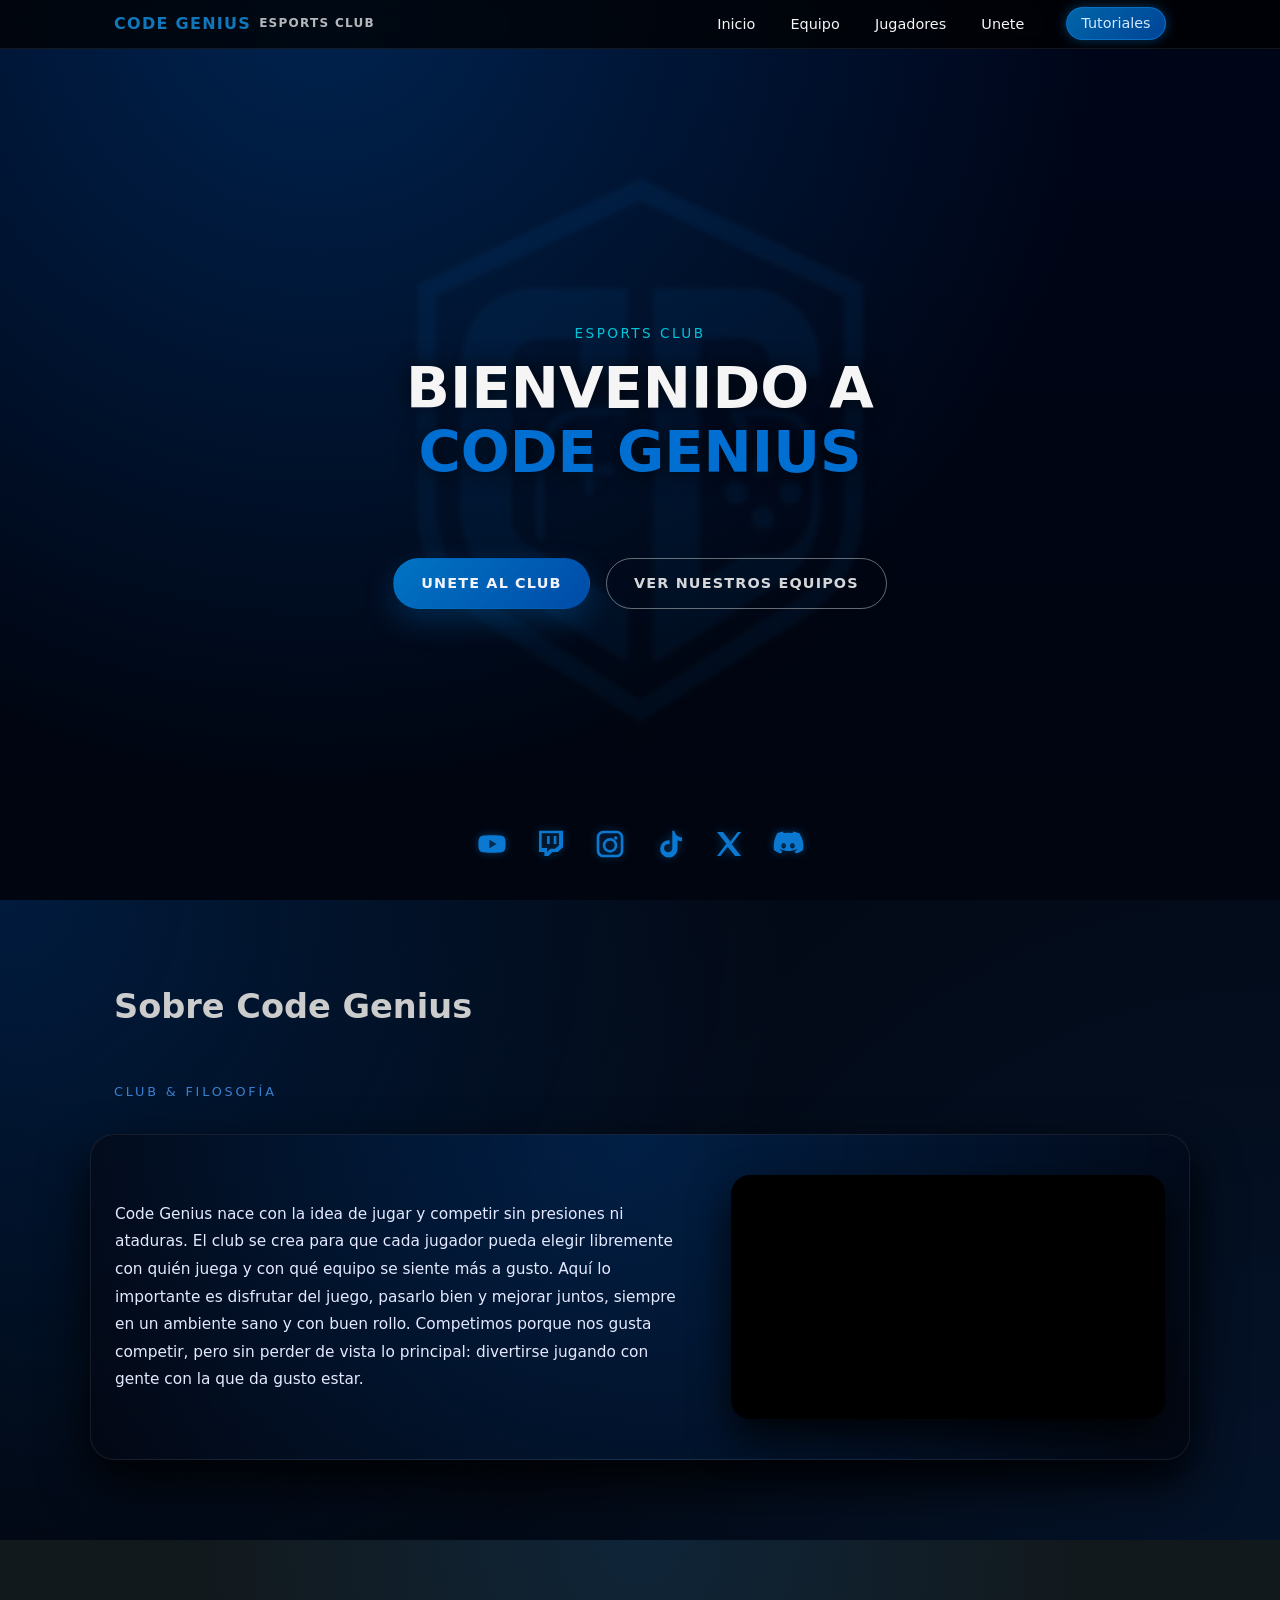
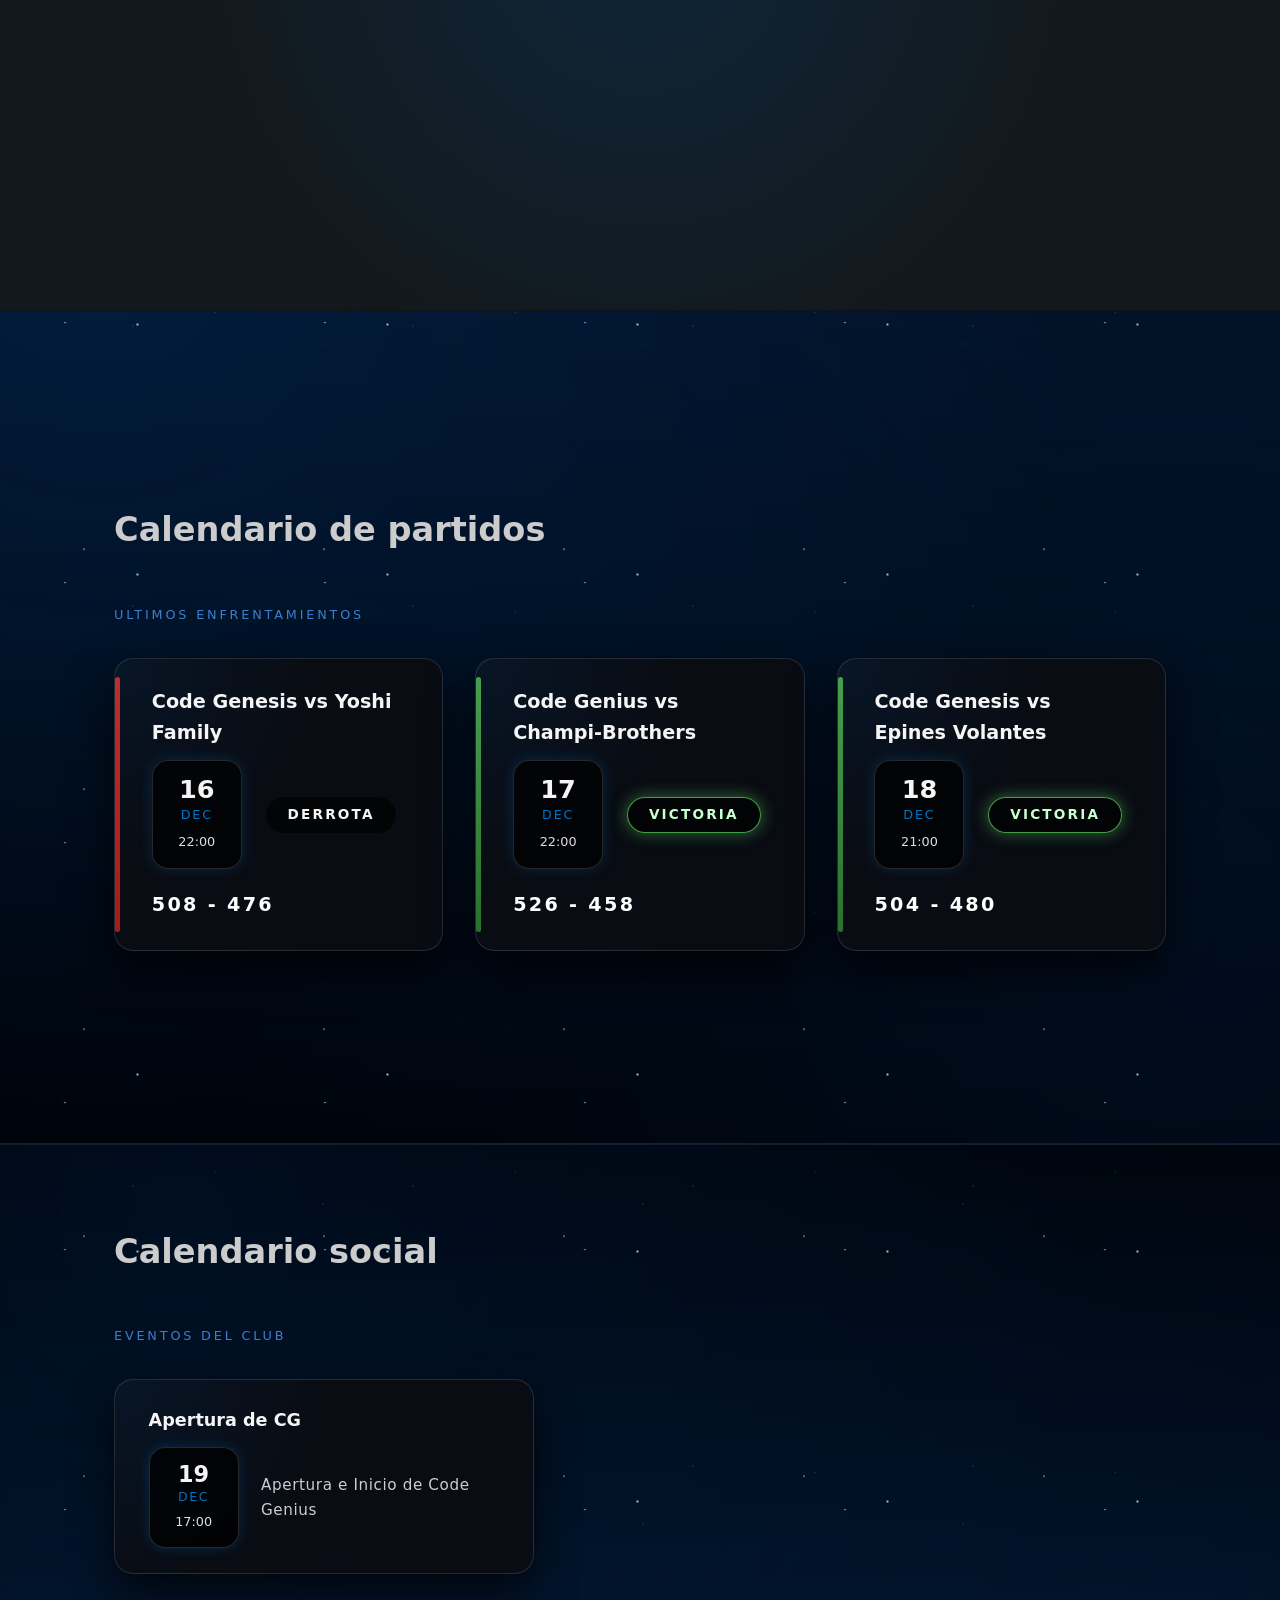
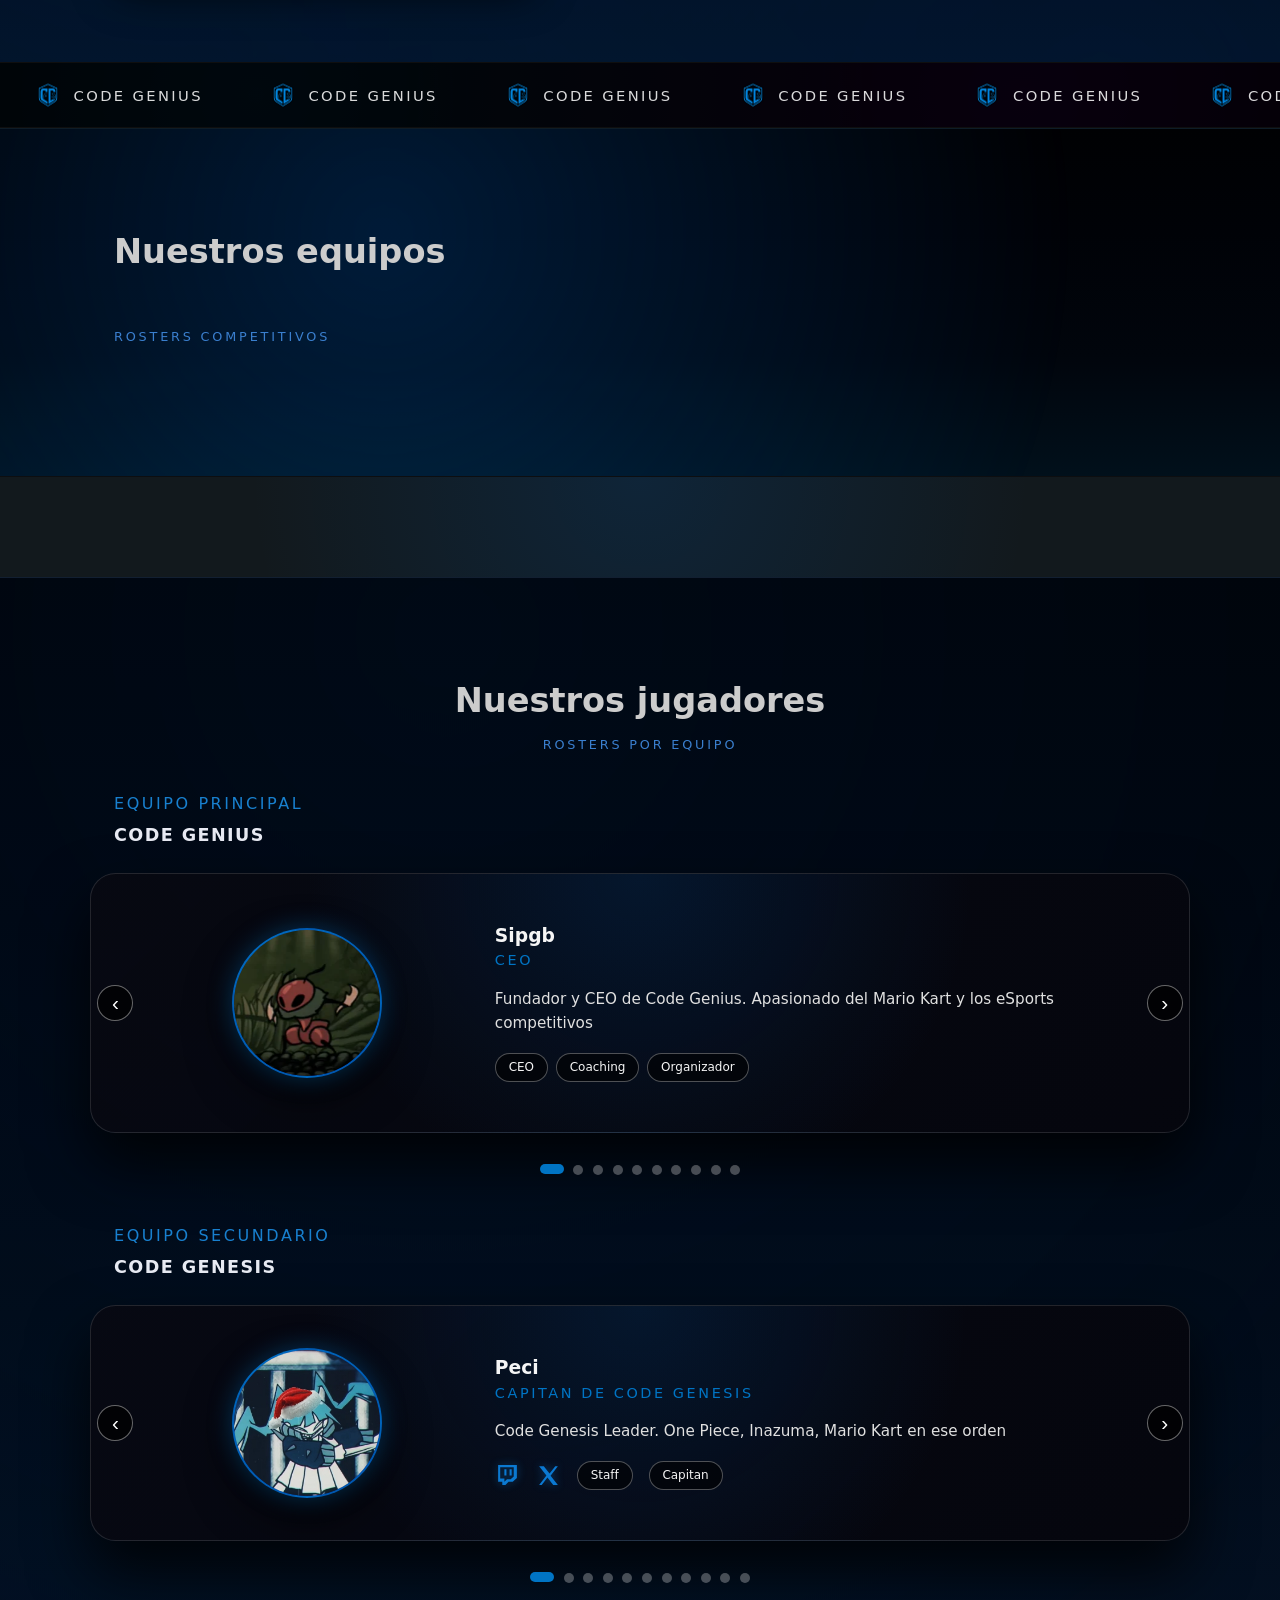
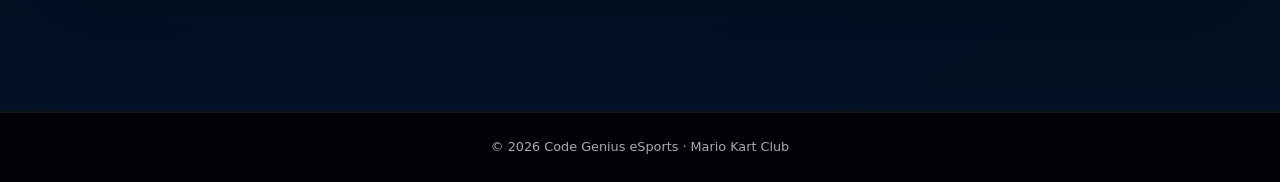
<file: webpagecg.html>
<!DOCTYPE html>
<html lang="es">

<head>
    <meta charset="UTF-8">
    <title>Code Genius eSports</title>
    <meta name="viewport" content="width=device-width, initial-scale=1.0">

    <link rel="stylesheet" href="styles.css">
    <link rel="stylesheet" href="parallax.css">
</head>

<body>

    <!-- NAVBAR -->
    <header>
        <div class="nav-inner">
            <div class="logo">
                CODE GENIUS
                <span>eSports Club</span>
            </div>
            <nav>
                <ul>
                    <li><a href="#inicio">Inicio</a></li>
                    <li><a href="#equipos">Equipo</a></li>
                    <li><a href="#jugadores">Jugadores</a></li>
                    <li><a href="https://discord.gg/f2f94avR9p">Unete</a></li>
                    <li><a href="#tutoriales" class="nav-tutoriales">Tutoriales</a></li>

                </ul>
            </nav>
        </div>
    </header>

    <!-- SVGS -->
    <svg xmlns="http://www.w3.org/2000/svg" style="display:none">

        <symbol id="icon-twitch" viewBox="0 0 24 24">
            <path
                d="M3 2h18v12.5l-4 3.5h-4l-3 3H7v-3H3V2zm2 2v11h4v3l2.5-2.5H15l3-2.5V4H5zm9 2h2v6h-2V6zm-5 0h2v6H9V6z" />
        </symbol>

        <symbol id="icon-x" viewBox="0 0 24 24">
            <path d="M3 3h4.5L13 10.1 18.5 3H21l-7 9.2 7 8.8h-4.5L11 14l-5.5 7H3l7-9.1z" />
        </symbol>

        <symbol id="icon-youtube" viewBox="0 0 24 24">
            <path d="M21.8 8.001a2.75 2.75 0 0 0-1.93-1.95C18.1 5.5 12 5.5 12 5.5s-6.1
                         0-7.87.55A2.75 2.75 0 0 0 2.2 8C1.75 9.78 1.75 12 1.75 12s0 2.22.45 
                         4.001a2.75 2.75 0 0 0 1.93 1.95C5.9 18.5 12 18.5 12 18.5s6.1 0 7.87-.55a2.75
                          2.75 0 0 0 1.93-1.95C22.25 14.22 22.25 12 22.25 12s0-2.22-.45-3.999zM10 15.25v-6.5L15.5 12 10 15.25z" />
        </symbol>

    </svg>

    <!-- SECCION INICIAL -->
    <section id="inicio" class="parallax">
        <div class="parallax-content">
            <p class="tagline">eSports Club</p>
            <h1 class="hero-title">
                Bienvenido a <br><span>Code Genius</span>
            </h1>

            <div class="hero-buttons">
                <a href="https://discord.gg/f2f94avR9p" class="btn btn-primary">Unete al club</a>
                <a href="#equipos" class="btn btn-ghost">Ver nuestros equipos</a>
            </div>
        </div>

        <div class="hero-socials">
            <!-- YouTube -->
            <a href="https://www.youtube.com/channel/UCyoVc5cNsL73hdSU-3ZATWA" target="_blank" class="social-icon"
                aria-label="YouTube">
                <svg viewBox="0 0 24 24" fill="currentColor">
                    <path
                        d="M21.8 8.001a2.75 2.75 0 0 0-1.93-1.95C18.1 5.5 12 5.5 12 5.5s-6.1
                         0-7.87.55A2.75 2.75 0 0 0 2.2 8C1.75 9.78 1.75 12 1.75 12s0 2.22.45 
                         4.001a2.75 2.75 0 0 0 1.93 1.95C5.9 18.5 12 18.5 12 18.5s6.1 0 7.87-.55a2.75
                          2.75 0 0 0 1.93-1.95C22.25 14.22 22.25 12 22.25 12s0-2.22-.45-3.999zM10 15.25v-6.5L15.5 12 10 15.25z" />
                </svg>
            </a>

            <!-- Twitch -->
            <a href="https://www.twitch.tv/codegeniusmkw" target="_blank" class="social-icon" aria-label="Twitch">
                <svg viewBox="0 0 24 24" fill="currentColor">
                    <path
                        d="M3 2h18v12.5l-4 3.5h-4l-3 3H7v-3H3V2zm2 2v11h4v3l2.5-2.5H15l3-2.5V4H5zm9 2h2v6h-2V6zm-5 0h2v6H9V6z" />
                </svg>
            </a>

            <!-- Instagram -->
            <a href="https://www.instagram.com/codegeniusmkw/" target="_blank" class="social-icon"
                aria-label="Instagram">
                <svg viewBox="0 0 24 24" fill="currentColor">
                    <path d="M7 2C4.24 2 2 4.24 2 7v10c0 2.76 2.24 5 5 5h10c2.76 
            0 5-2.24 5-5V7c0-2.76-2.24-5-5-5H7zm10 2c1.65 0 3 1.35 
            3 3v10c0 1.65-1.35 3-3 3H7c-1.65 0-3-1.35-3-3V7c0-1.65 
            1.35-3 3-3h10zm-5 3.5A5.5 5.5 0 1 0 17.5 13 5.51 5.51 
            0 0 0 12 7.5zm0 2A3.5 3.5 0 1 1 8.5 13 3.5 3.5 0 0 
            1 12 9.5zm4.25-.75a1.25 1.25 0 1 0-.0001-2.5 1.25 1.25 
            0 0 0 .0001 2.5z" />
                </svg>
            </a>

            <!-- TikTok -->
            <a href="https://www.tiktok.com/@codegeniusmkw" target="_blank" class="social-icon" aria-label="TikTok">
                <svg viewBox="0 0 24 24" fill="currentColor">
                    <path d="M12.5 2h2.8c.2 1.5.9 2.8 2 3.8a6 6 0 0 0 3.7
                     1.3v2.8a8.7 8.7 0 0 1-3.4-.8v6.5a6.5 6.5 0 1 1-5.9-6.4v3a3.1 3.1 0 1 0 2 2.9V2z" />
                </svg>
            </a>

            <!-- X / Twitter -->
            <a href=" https://x.com/CodegeniusMKW" target="_blank" class="social-icon" aria-label="X Twitter">
                <svg viewBox="0 0 24 24" fill="currentColor">
                    <path d="M3 3h4.5L13 10.1 18.5 3H21l-7 9.2 7 8.8h-4.5L11 14l-5.5 7H3l7-9.1z" />
                </svg>
            </a>

            <!-- Discord -->
            <a href="https://discord.gg/X8et7fHn" target="_blank" class="social-icon" aria-label="Discord">
                <svg viewBox="0 0 24 24" fill="currentColor">
                    <path d="M20.22 4.02a19.6 19.6 0 0 0-4.27-1.35.1.1 0 0 0-.1.05c-.18.33-.38.76-.52 1.1a17.5 
        17.5 0 0 0-6.64 0c-.14-.34-.34-.77-.52-1.1a.1.1 0 0 0-.1-.05c-1.47.27-2.91.73-4.27 
        1.35a.1.1 0 0 0-.05.04C1.55 8.2.97 12.3 1.35 16.36a.1.1 0 0 0 .03.06 19.4 19.4 0 0 0 
        5.2 2.72.1.1 0 0 0 .12-.05c.4-.55.76-1.14 1.08-1.73a.1.1 0 0 0-.06-.15 12.9 12.9 0 
        0 1-1.86-.88.1.1 0 0 1-.01-.17c.12-.09.24-.18.36-.27a.1.1 0 0 1 .1-.01c3.93 1.82 
        8.2 1.82 12.12 0a.1.1 0 0 1 .1.01c.12.09.24.18.36.27a.1.1 0 0 1 0 .17 12.3 12.3 0 0 
        1-1.86.88.1.1 0 0 0-.06.15c.32.59.68 1.18 1.08 1.73a.1.1 0 0 0 .12.05 19.7 19.7 0 
        0 0 5.2-2.72.1.1 0 0 0 .03-.06c.46-4.25-.17-8.33-2.77-12.3a.1.1 0 0 0-.05-.04zM8.7 
        15.5c-1 0-1.8-.94-1.8-2.1 0-1.17.8-2.1 1.8-2.1 1 0 1.82.96 1.8 2.1 0 1.16-.8 2.1-1.8 
        2.1zm6.6 0c-1 0-1.8-.94-1.8-2.1 0-1.17.8-2.1 1.8-2.1 1 0 1.82.96 1.8 2.1 0 1.16-.8 2.1-1.8 
        2.1z" />
                </svg>
            </a>
        </div>
    </section>


    <!---- SECCION SOBRE NOSOTROS ---->
    <section class="section section--about" id="sobrecg">
        <h2 class="section-title">Sobre Code Genius</h2>
        <p class="section-subtitle">Club & Filosofía</p>

        <div class="about-inner">
            <div class="grid-2 about-grid">
                <div class="about-text">
                    <p>
                        Code Genius nace con la idea de jugar y
                        competir sin presiones ni ataduras.
                        El club se crea para que cada jugador pueda elegir libremente con quién juega y con qué equipo
                        se siente más a gusto.

                        Aquí lo importante es disfrutar del juego,
                        pasarlo bien y mejorar juntos, siempre en un ambiente sano y con buen rollo.
                        Competimos porque nos gusta competir, pero sin perder de vista lo principal: divertirse jugando
                        con gente con la que da gusto estar.
                    </p>
                </div>
                <div class="about-media">
                    <div class="about-video-wrapper">
                        <iframe src="https://www.youtube.com/embed/seoguihaegsouh" title="Video promocional Code Genius"
                            frameborder="0" allowfullscreen>
                        </iframe>
                    </div>
                </div>
            </div>
        </div>
    </section>



    <!-- PARALLAX ESPACIO -->
    <section class="space-banner">
        <div class="space-banner-inner">
            <div class="space-logo-big">
                <div class="space-logo-glow"></div>
                <img src="img/cglogo.png" alt="Logo Code Genius">
            </div>
        </div>
    </section>


    <!-- SECCION CALENDARIO -->
    <section id="calendario">
        <div class="section calendario-inner">
            <h2 class="section-title">Calendario de partidos</h2>
            <p class="section-subtitle">Ultimos enfrentamientos</p>

            <div class="calendar-grid">

                 <!-- Victoria -->
                <article class="match-card status-lost">
                    <h3 class="match-title">Code Genesis vs Yoshi Family</h3>

                    <div class="match-date">
                        <span class="day">16</span>
                        <span class="month">DEC</span>
                        <span class="time">22:00</span>
                    </div>

                    <p class="match-outcome match-outcome--lost">
                        Derrota
                    </p>

                    <p class="match-meta">508 - 476</p>
                </article>

                <!-- Victoria -->
                <article class="match-card status-winned">
                    <h3 class="match-title">Code Genius vs Champi-Brothers</h3>

                    <div class="match-date">
                        <span class="day">17</span>
                        <span class="month">DEC</span>
                        <span class="time">22:00</span>
                    </div>

                    <p class="match-outcome match-outcome--win">
                        Victoria
                    </p>

                    <p class="match-meta">526 - 458</p>
                </article>

                  <!-- Victoria -->
                <article class="match-card status-winned">
                    <h3 class="match-title">Code Genesis vs Epines Volantes</h3>

                    <div class="match-date">
                        <span class="day">18</span>
                        <span class="month">DEC</span>
                        <span class="time">21:00</span>
                    </div>

                    <p class="match-outcome match-outcome--win">
                        Victoria
                    </p>

                    <p class="match-meta">504 - 480</p>
                </article>


            </div>
        </div>
    </section>



    <!-- CALENDARIO SOCIAL -->
    <section id="calendario-social">
        <div class="calendario-social-inner">
            <h2 class="section-title">Calendario social</h2>
            <p class="section-subtitle">Eventos del club</p>

            <div class="social-calendar-grid">

                <!-- Evento 1 -->
                <article class="social-card">
                    <h3 class="social-title">Apertura de CG</h3>
                    <div class="social-date">
                        <span class="day">19</span>
                        <span class="month">DEC</span>
                        <span class="time">17:00</span>
                    </div>
                    <p class="social-meta">
                        Apertura e Inicio de Code Genius
                    </p>
                </article>

            </div>
        </div>
    </section>

    <!-- BANNER CODE GENIUS -->
    <section class="cg-strip">
        <div class="cg-strip-inner">
            <div class="cg-pill">
                <img src="img/cglogo.png" alt="Code Genius" class="cg-logo">
                <span class="cg-text">Code Genius</span>
            </div>
            <div class="cg-pill">
                <img src="img/cglogo.png" alt="Code Genius" class="cg-logo">
                <span class="cg-text">Code Genius</span>
            </div>
            <div class="cg-pill">
                <img src="img/cglogo.png" alt="Code Genius" class="cg-logo">
                <span class="cg-text">Code Genius</span>
            </div>
            <div class="cg-pill">
                <img src="img/cglogo.png" alt="Code Genius" class="cg-logo">
                <span class="cg-text">Code Genius</span>
            </div>
            <div class="cg-pill">
                <img src="img/cglogo.png" alt="Code Genius" class="cg-logo">
                <span class="cg-text">Code Genius</span>
            </div>
            <div class="cg-pill">
                <img src="img/cglogo.png" alt="Code Genius" class="cg-logo">
                <span class="cg-text">Code Genius</span>
            </div>
            <div class="cg-pill">
                <img src="img/cglogo.png" alt="Code Genius" class="cg-logo">
                <span class="cg-text">Code Genius</span>
            </div>
            <div class="cg-pill">
                <img src="img/cglogo.png" alt="Code Genius" class="cg-logo">
                <span class="cg-text">Code Genius</span>
            </div>
            <div class="cg-pill">
                <img src="img/cglogo.png" alt="Code Genius" class="cg-logo">
                <span class="cg-text">Code Genius</span>
            </div>
            <div class="cg-pill">
                <img src="img/cglogo.png" alt="Code Genius" class="cg-logo">
                <span class="cg-text">Code Genius</span>
            </div>

            <div class="cg-pill">
                <img src="img/cglogo.png" alt="Code Genius" class="cg-logo">
                <span class="cg-text">Code Genius</span>
            </div>
            <div class="cg-pill">
                <img src="img/cglogo.png" alt="Code Genius" class="cg-logo">
                <span class="cg-text">Code Genius</span>
            </div>
            <div class="cg-pill">
                <img src="img/cglogo.png" alt="Code Genius" class="cg-logo">
                <span class="cg-text">Code Genius</span>
            </div>
            <div class="cg-pill">
                <img src="img/cglogo.png" alt="Code Genius" class="cg-logo">
                <span class="cg-text">Code Genius</span>
            </div>
            <div class="cg-pill">
                <img src="img/cglogo.png" alt="Code Genius" class="cg-logo">
                <span class="cg-text">Code Genius</span>
            </div>
            <div class="cg-pill">
                <img src="img/cglogo.png" alt="Code Genius" class="cg-logo">
                <span class="cg-text">Code Genius</span>
            </div>
            <div class="cg-pill">
                <img src="img/cglogo.png" alt="Code Genius" class="cg-logo">
                <span class="cg-text">Code Genius</span>
            </div>
            <div class="cg-pill">
                <img src="img/cglogo.png" alt="Code Genius" class="cg-logo">
                <span class="cg-text">Code Genius</span>
            </div>
            <div class="cg-pill">
                <img src="img/cglogo.png" alt="Code Genius" class="cg-logo">
                <span class="cg-text">Code Genius</span>
            </div>
            <div class="cg-pill">
                <img src="img/cglogo.png" alt="Code Genius" class="cg-logo">
                <span class="cg-text">Code Genius</span>
            </div>
        </div>
    </section>


    <!-- SECCION EQUIPOS -->
    <section id="equipos">
        <div class="equipos-inner">
            <h2 class="section-title">Nuestros equipos</h2>
            <p class="section-subtitle">Rosters competitivos</p>

            <div class="teams-grid">
                <div class="team-card">
                    <div class="team-name">Code Genius</div>
                    <div class="team-meta">
                        Code Genius es el roster principal del club. De aquí salen los jugadores que lograron el puesto
                        11 en el torneo Starting Line 2,
                        demostrando nivel, constancia y trabajo en equipo.
                    </div>
                    <div class="team-tags">
                        <span class="team-tag">Jugadores de alto nivel</span>
                        <span class="team-tag">Coaching avanzado</span>
                        <span class="team-tag">Contenido de calidad</span>
                    </div>
                </div>

                <div class="team-card">
                    <div class="team-name">Code Genesis</div>
                    <div class="team-meta">
                        Code Genesis es un roster formado por jugadores de RK3 que han decidido unirse como una gran
                        familia.
                        Más que un equipo, son un grupo unido donde prima el compañerismo, el buen ambiente y las ganas
                        de disfrutar juntos.

                    </div>
                    <div class="team-tags">
                        <span class="team-tag">Jugadores de alto nivel</span>
                        <span class="team-tag">Diversion y locura</span>
                        <span class="team-tag">Contenido de calidad</span>
                    </div>
                </div>
            </div>
        </div>
    </section>

    <!-- PARALLAX ESPACIO -->
    <section class="space-banner1">
        <div class="space-banner-inner1">
            <div class="space-logo-big1">
                <div class="space-logo-glow"></div>
            </div>
        </div>
    </section>

    <!-- SECCION JUGADORES -->
    <section id="jugadores">
        <h2 class="section-title">Nuestros jugadores</h2>
        <p class="section-subtitle">Rosters por equipo</p>

        <!-- TITULO EQUIPO PRINCIPAL -->
        <div class="players-team-heading players-team-heading--team1">
            <span class="players-team-kicker">Equipo principal</span>
            <h3 class="players-team-title">Code Genius</h3>
        </div>

        <!-- CARRUSEL EQUIPO PRINCIPAL -->
        <div class="player-carousel player-carousel--team1">
            <button class="carousel-arrow prev" aria-label="Jugador anterior">‹</button>

            <div class="player-track">
                <!-- CEO Sipgb -->
                <article class="player-card active" data-index="0">
                    <div class="player-portrait">
                        <div class="portrait-circle">
                            <img src="img/sipgb.png" alt="Sipgb">
                        </div>
                    </div>
                    <div class="player-info">
                        <h3 class="player-name">Sipgb</h3>
                        <p class="player-role">CEO</p>
                        <p class="player-bio">
                            Fundador y CEO de Code Genius.
                            Apasionado del Mario Kart y los eSports competitivos
                        </p>
                        <div class="player-tags">
                            <span class="player-tag">CEO</span>
                            <span class="player-tag">Coaching</span>
                            <span class="player-tag">Organizador</span>
                        </div>
                    </div>
                </article>

                <!-- CAPITAN Seral -->
                <article class="player-card" data-index="1">
                    <div class="player-portrait">
                        <div class="portrait-circle">
                            <img src="img/seral.png" alt="Seral">
                        </div>
                    </div>
                    <div class="player-info">
                        <h3 class="player-name">Seral</h3>
                        <p class="player-role">Capitán Code Genius</p>
                        <p class="player-bio">
                            Jugador de Code Genius y capitán, main avutarda desde la beta
                        </p>
                        <div class="player-tags">
                            <span class="player-tag">Capitán</span>
                        </div>
                    </div>
                </article>

                <!--Staff Graco -->
                <article class="player-card" data-index="2">
                    <div class="player-portrait">
                        <div class="portrait-circle">
                            <img src="img/graco.png" alt="graco">
                        </div>
                    </div>
                    <div class="player-info">
                        <h3 class="player-name">elgraco</h3>
                        <p class="player-role">Staff Code Genius</p>
                        <p class="player-bio">
                            Jugador de Code Genius y miembro del staff, literalmente un topo
                        </p>
                         <div class="player-socials">
                            <a href=" https://www.twitch.tv/elgraco" class="player-social-icon" aria-label="Twitch">
                                <svg>
                                    <use href="#icon-twitch"></use>
                                </svg>
                            </a>
                        </div>
                    </div>
                </article>

                <!-- Player Onix -->
                <article class="player-card" data-index="3">
                    <div class="player-portrait">
                        <div class="portrait-circle">
                            <img src="img/onix.png" alt="Onix">
                        </div>
                    </div>
                    <div class="player-info">
                        <h3 class="player-name">iLyOniiX</h3>
                        <p class="player-role">Jugador Code Genius</p>
                        <p class="player-bio">
                          Gallego, gordito y cocinero. let him cook!
                        </p>
                        <div class="player-socials">
                            <a href="https://www.twitch.tv/ilyoniiix" class="player-social-icon" aria-label="Twitch">
                                <svg>
                                    <use href="#icon-twitch"></use>
                                </svg>
                            </a>
                        </div>
                    </div>
                </article>

                <!-- Player Vick -->
                <article class="player-card active" data-index="0">
                    <div class="player-portrait">
                        <div class="portrait-circle">
                            <img src="img/vick.png" alt="Vick">
                        </div>
                    </div>
                    <div class="player-info">
                        <h3 class="player-name">Vick6804</h3>
                        <p class="player-role">Jugador Code Genius</p>
                        <p class="player-bio">
                            Fan número uno de Code Genius, sordo, ciego y manco
                        </p>
                        <div class="player-socials">
                            <a href="https://www.twitch.tv/vick6804" class="player-social-icon" aria-label="Twitch">
                                <svg>
                                    <use href="#icon-twitch"></use>
                                </svg>
                            </a>

                            <a href="https://x.com/Vick6804" class="player-social-icon" aria-label="X">
                                <svg>
                                    <use href="#icon-x"></use>
                                </svg>
                            </a>
                        </div>
                    </div>
                </article>
        
                <!-- Player Yiyo -->
                <article class="player-card" data-index="1">
                    <div class="player-portrait">
                        <div class="portrait-circle">
                            <img src="img/yiyo.png" alt="Yiyo">
                        </div>
                    </div>
                    <div class="player-info">
                        <h3 class="player-name">Yiyo</h3>
                        <p class="player-role">Jugador Code Genius</p>
                        <p class="player-bio">
                            Chileno, veloz y simplemente la cabra, el mejor chileno (hay 2)
                        </p>
                        <div class="player-tags">
                        </div>
                    </div>
                </article>

                <!-- Player Yegu07 -->
                <article class="player-card" data-index="2">
                    <div class="player-portrait">
                        <div class="portrait-circle">
                            <img src="img/yegu.gif" alt="Yegu07">
                        </div>
                    </div>
                    <div class="player-info">
                        <h3 class="player-name">Yegu07</h3>
                        <p class="player-role">Jugador Code Genius</p>
                        <p class="player-bio">
                            Humildemente humilde, me gusta respirar
                        </p>
                    </div>
                </article>

                <!-- Player Mauri -->
                <article class="player-card" data-index="3">
                    <div class="player-portrait">
                        <div class="portrait-circle">
                            <img src="img/mauri.png" alt="Mauri">
                        </div>
                    </div>
                    <div class="player-info">
                        <h3 class="player-name">Mauri</h3>
                        <p class="player-role">Jugador Code Genius</p>
                        <p class="player-bio">
                           Jugador experimentado, el peor chileno del equipo (hay 2)
                        </p>
                    </div>
                </article>


                <!-- Player Krips -->
                <article class="player-card" data-index="3">
                    <div class="player-portrait">
                        <div class="portrait-circle">
                            <img src="img/krips.png" alt="Krips">
                        </div>
                    </div>
                    <div class="player-info">
                        <h3 class="player-name">Krips</h3>
                        <p class="player-role">Jugador Code Genius</p>
                        <p class="player-bio">
                            Lleva compitiendo por mas de 3 años en el mario kart 8 deluxe y ha llegado a finales de
                            torneos como el paradigm y
                            finales de varias seasons de MKU, Tu venezolano de confianza, siempre apoyando nunca
                            decepcionando
                        </p>
                         <div class="player-socials">
                            <a href=" https://www.twitch.tv/kr1ps1207" class="player-social-icon" aria-label="Twitch">
                                <svg>
                                    <use href="#icon-twitch"></use>
                                </svg>
                            </a>
                        </div>
                    </div>
                </article>

                <!-- Player Tario -->
                <article class="player-card" data-index="3">
                    <div class="player-portrait">
                        <div class="portrait-circle">
                            <img src="img/tario.png" alt="tario">
                        </div>
                    </div>
                    <div class="player-info">
                        <h3 class="player-name">Tario</h3>
                        <p class="player-role">Jugador Code Genius</p>
                        <p class="player-bio">
                            Amante del juego desde día 1, donante solidario de rayos para el equipo contrario.
                            Filántropo y altruista
                        </p>
                    </div>
                </article>
            </div>
            <button class="carousel-arrow next" aria-label="Jugador siguiente">›</button>
        </div>

        <div class="carousel-dots carousel-dots-team1">
            <button class="dot active" data-index="0" aria-label="Jugador 1"></button>
            <button class="dot" data-index="1" aria-label="Jugador 2"></button>
            <button class="dot" data-index="2" aria-label="Jugador 3"></button>
            <button class="dot" data-index="3" aria-label="Jugador 4"></button>
            <button class="dot" data-index="4" aria-label="Jugador 5"></button>
            <button class="dot" data-index="5" aria-label="Jugador 6"></button>
            <button class="dot" data-index="6" aria-label="Jugador 7"></button>
            <button class="dot" data-index="7" aria-label="Jugador 8"></button>
            <button class="dot" data-index="8" aria-label="Jugador 9"></button>
            <button class="dot" data-index="9" aria-label="Jugador 10"></button>
        </div>




        <!-- TITULO EQUIPO SECUNDARIO -->
        <div class="players-team-heading players-team-heading--team2">
            <span class="players-team-kicker">Equipo secundario</span>
            <h3 class="players-team-title">Code Genesis</h3>
        </div>

        <!-- CARRUSEL EQUIPO SECUNDARIO (CG2 / Code Genesis) -->
        <div class="player-carousel player-carousel--team2">
            <button class="carousel-arrow prev" aria-label="Jugador anterior">‹</button>

            <div class="player-track">

                <!-- Player Peci -->
                <article class="player-card active" data-index="1">
                    <div class="player-portrait">
                        <div class="portrait-circle">
                            <img src="img/peci.png" alt="Peci">
                        </div>
                    </div>
                    <div class="player-info">
                        <h3 class="player-name">Peci</h3>
                        <p class="player-role">Capitan de Code Genesis</p>
                        <p class="player-bio">
                           Code Genesis Leader. One Piece, Inazuma, Mario Kart en ese orden
                        </p>
                        
                        <div class="player-socials">
                            <a href="https://twitch.tv/pecii__" class="player-social-icon" aria-label="Twitch">
                                <svg>
                                    <use href="#icon-twitch"></use>
                                </svg>
                            </a>

                            <a href="https://x.com/jpecii_" class="player-social-icon" aria-label="X">
                                <svg>
                                    <use href="#icon-x"></use>
                                </svg>
                            </a>
                            <span class="player-tag">Staff</span>
                            <span class="player-tag">Capitan</span>
                        </div>
                    </div>
                </article>

                <!-- Player Bamtop -->
                <article class="player-card active" data-index="0">
                    <div class="player-portrait">
                        <div class="portrait-circle">
                            <img src="img/bamtop.png" alt="Bamtop">
                        </div>
                    </div>
                    <div class="player-info">
                        <h3 class="player-name">Bamtop</h3>
                        <p class="player-role">Capitan de Code Genesis</p>
                        <p class="player-bio">
                            Colider de Code Genesis. Andaluz de corazón."Esta es la verdadera fuerza de Alius"
                        </p>
                        <span class="player-tag">Staff</span>
                        <span class="player-tag">Capitan</span>
                    </div>
                </article>

                    <!-- Player Phoski -->
                <article class="player-card active" data-index="0">
                    <div class="player-portrait">
                        <div class="portrait-circle">
                            <img src="img/phoski.png" alt="Phoski ">
                        </div>
                    </div>
                    <div class="player-info">
                        <h3 class="player-name">Phoski</h3>
                        <p class="player-role">Jugador Code Genesis</p>
                        <p class="player-bio">
                            Jugador vizcaíno-burgales de Code Genesis,
                            experiencia en divs medias en Mario Kart 8 Deluxe
                            y ex jugador de Nefrodagetud Rrucfnturl en Mario Kart World
                        </p>
                        <div class="player-socials">
                            <a href="https://www.twitch.tv/phoskii_mk" class="player-social-icon" aria-label="Twitch">
                                <svg>
                                    <use href="#icon-twitch"></use>
                                </svg>
                            </a>

                            <a href="https://x.com/Phoskiit0" class="player-social-icon" aria-label="X">
                                <svg>
                                    <use href="#icon-x"></use>
                                </svg>
                            </a>
                            <a href="https://www.youtube.com/@Phoskii_" class="player-social-icon" aria-label="yt">
                                <svg>
                                    <use href="#icon-youtube"></use>
                                </svg>
                            </a>
                        </div>
                    </div>
                </article>
            
                <!-- Player Goose -->
                <article class="player-card active" data-index="0">
                    <div class="player-portrait">
                        <div class="portrait-circle">
                            <img src="img/goose.png" alt="Goose">
                        </div>
                    </div>
                    <div class="player-info">
                        <h3 class="player-name">Goose</h3>
                        <p class="player-role">Jugador Code Genesis</p>
                        <p class="player-bio">
                            Jugador de Code Génesis, persona muy competitiva, exjugador de RK3 Prime y former top 5 en cielos helados (mi gente)
                        </p>
                    </div>
                </article>

                <!-- Player Daanii -->
                <article class="player-card active" data-index="0">
                    <div class="player-portrait">
                        <div class="portrait-circle">
                            <img src="img/dani.gif" alt="Daanii">
                        </div>
                    </div>
                    <div class="player-info">
                        <h3 class="player-name">Daanii</h3>
                        <p class="player-role">Jugador Code Genesis</p>
                        <p class="player-bio">
                            El mason mas rapido de todos
                        </p>
                        <div class="player-socials">
                            <a href="https://www.twitch.tv/daanii_pp" class="player-social-icon" aria-label="Twitch">
                                <svg>
                                    <use href="#icon-twitch"></use>
                                </svg>
                            </a>
                        </div>
                    </div>
                </article>

                <!-- Player Dominic -->
                <article class="player-card active" data-index="0">
                    <div class="player-portrait">
                        <div class="portrait-circle">
                            <img src="img/dominic.gif" alt="Dominic">
                        </div>
                    </div>
                    <div class="player-info">
                        <h3 class="player-name">Dominic</h3>
                        <p class="player-role">Jugador Code Genesis</p>
                        <p class="player-bio">
                            Mas sabio que Byron Love, menos manos que un Cheep Cheep
                        </p>
                        <div class="player-socials">
                            <a href="https://www.twitch.tv/dominicmk_" class="player-social-icon" aria-label="Twitch">
                                <svg>
                                    <use href="#icon-twitch"></use>
                                </svg>
                            </a>

                            <a href="https://x.com/DominicMK_" class="player-social-icon" aria-label="X">
                                <svg>
                                    <use href="#icon-x"></use>
                                </svg>
                            </a>
                        </div>
                    </div>
                </article>

                <!-- Player Karma -->
                <article class="player-card active" data-index="0">
                    <div class="player-portrait">
                        <div class="portrait-circle">
                            <img src="img/karma.png" alt="Karma">
                        </div>
                    </div>
                    <div class="player-info">
                        <h3 class="player-name">Karma</h3>
                        <p class="player-role">Jugador Code Genesis</p>
                        <p class="player-bio">
                           Jugador Competitivo nuevo en Mario Kart World para Code Genesis, actualmente de los mejores jugadores de Shy Guy(Somos como 3)
                        </p>
                    </div>
                </article>


                <!-- Player Deivou -->
                <article class="player-card active" data-index="0">
                    <div class="player-portrait">
                        <div class="portrait-circle">
                            <img src="img/deivou.png" alt="Deivou">
                        </div>
                    </div>
                    <div class="player-info">
                        <h3 class="player-name">Deivou</h3>
                        <p class="player-role">Jugador Code Genesis</p>
                        <p class="player-bio">
                             Velocidad. Soy rápido, más que rápido, soy veloz. Soy un Rayo ⚡
                        </p>
                        <div class="player-socials">
                         <a href="https://www.twitch.tv/deiivouu" class="player-social-icon" aria-label="Twitch">
                                <svg>
                                    <use href="#icon-twitch"></use>
                                </svg>
                            </a>
                        </div>
                    </div>
                </article>



                <!-- Player Monkey -->
                <article class="player-card active" data-index="0">
                    <div class="player-portrait">
                        <div class="portrait-circle">
                            <img src="img/monkey.png" alt="Monkey">
                        </div>
                    </div>
                    <div class="player-info">
                        <h3 class="player-name">Monkey</h3>
                        <p class="player-role">Jugador Code Genesis</p>
                        <p class="player-bio">
                            jugador Venezolano-Gallego, ex miembro de Nefrodagetud rrucfnturl (.dev), rey de los fungis
                        </p>
                    </div>
                </article>


                <!-- Player Deku -->
                <article class="player-card active" data-index="0">
                    <div class="player-portrait">
                        <div class="portrait-circle">
                            <img src="img/deku.png" alt="deku">
                        </div>
                    </div>
                    <div class="player-info">
                        <h3 class="player-name">Deku</h3>
                        <p class="player-role">Jugador Code Genesis</p>
                        <p class="player-bio">
                            Jugador de Code Génesis, experiencia en divs altas (2-3) y exjugador de RK2 en Mario Kart World (me gustan los cachopos)
                        </p>
                        <div class="player-socials">
                         <a href="https://youtube.com/@deku957?si=P8z1kohtfC6N8J5k" class="player-social-icon" aria-label="YouTube">
                                <svg>
                                    <use href="#icon-youtube"></use>
                                </svg>
                            </a>
                        </div>
                    </div>
                </article>


                <!-- Player Jorgitum -->
                <article class="player-card active" data-index="0">
                    <div class="player-portrait">
                        <div class="portrait-circle">
                            <img src="img/jorgitum.png" alt="Jorgitum">
                        </div>
                    </div>
                    <div class="player-info">
                        <h3 class="player-name">Jorgitum</h3>
                        <p class="player-role">Jugador Code Genesis</p>
                        <p class="player-bio">
                            Jugador petit de mariano karricoches. Viva el pan con chicharrón
                        </p>
                    </div>
                </article>
            </div>

            <button class="carousel-arrow next" aria-label="Jugador siguiente">›</button>
        </div>

        <div class="carousel-dots carousel-dots-team2">
            <button class="dot active" data-index="0" aria-label="Jugador 1"></button>
            <button class="dot" data-index="1" aria-label="Jugador 2"></button>
            <button class="dot" data-index="2" aria-label="Jugador 3"></button>
            <button class="dot" data-index="3" aria-label="Jugador 4"></button>
            <button class="dot" data-index="4" aria-label="Jugador 5"></button>
            <button class="dot" data-index="5" aria-label="Jugador 6"></button>
            <button class="dot" data-index="6" aria-label="Jugador 7"></button>
            <button class="dot" data-index="7" aria-label="Jugador 8"></button>
            <button class="dot" data-index="8" aria-label="Jugador 9"></button>
            <button class="dot" data-index="9" aria-label="Jugador 10"></button>
            <button class="dot" data-index="10" aria-label="Jugador 11"></button>
        </div>
    </section>

    <!-- FOOTER -->
    <footer>
        © <span id="year"></span> Code Genius eSports · Mario Kart Club
    </footer>

    <script>
        // Año footer
        document.getElementById('year').textContent = new Date().getFullYear();

        // Carrusel de jugadores
        function setupPlayerCarousel(carouselSelector, dotsSelector) {
            const carousel = document.querySelector(carouselSelector);
            const dotsContainer = document.querySelector(dotsSelector);

            if (!carousel || !dotsContainer) return;

            const track = carousel.querySelector('.player-track');
            const cards = Array.from(carousel.querySelectorAll('.player-card'));
            const prevBtn = carousel.querySelector('.carousel-arrow.prev');
            const nextBtn = carousel.querySelector('.carousel-arrow.next');
            const dots = Array.from(dotsContainer.querySelectorAll('.dot'));

            if (!track || cards.length === 0 || !prevBtn || !nextBtn || dots.length === 0) return;

            let currentIndex = 0;

            function updateCarousel(index) {
                track.style.transform = `translateX(-${index * 100}%)`;

                cards.forEach((card, i) => {
                    card.classList.toggle('active', i === index);
                });

                dots.forEach((dot, i) => {
                    dot.classList.toggle('active', i === index);
                });
            }

            updateCarousel(currentIndex);

            prevBtn.addEventListener('click', () => {
                currentIndex = (currentIndex - 1 + cards.length) % cards.length;
                updateCarousel(currentIndex);
            });

            nextBtn.addEventListener('click', () => {
                currentIndex = (currentIndex + 1) % cards.length;
                updateCarousel(currentIndex);
            });

            dots.forEach((dot, idx) => {
                dot.addEventListener('click', () => {
                    currentIndex = idx;
                    updateCarousel(currentIndex);
                });
            });
        }

        setupPlayerCarousel('.player-carousel--team1', '.carousel-dots-team1');
        setupPlayerCarousel('.player-carousel--team2', '.carousel-dots-team2');


        // PARALLAX DEL LOGO ESPACIAL
        const spaceBanner = document.querySelector('.space-banner');
        const spaceLogo = document.querySelector('.space-logo-big');

        function updateSpaceParallax() {
            if (!spaceBanner || !spaceLogo) return;

            const rect = spaceBanner.getBoundingClientRect();
            const windowHeight = window.innerHeight || document.documentElement.clientHeight;

            const sectionCenter = rect.top + rect.height / 2;
            const fromCenter = sectionCenter - windowHeight / 2;

            const parallaxOffset = fromCenter * -0.3;

            spaceLogo.style.transform = `translateY(${parallaxOffset}px)`;
        }

        window.addEventListener('scroll', updateSpaceParallax);
        window.addEventListener('load', updateSpaceParallax);

        // iluminar tarjetas de calendario
        const matchCards = document.querySelectorAll('.match-card');
        const socialCards = document.querySelectorAll('.social-card');

        function setupSelectableCards(cards) {
            if (!cards || cards.length === 0) return;

            cards.forEach(card => {
                card.addEventListener('click', () => {
                    const wasSelected = card.classList.contains('is-selected');

                    cards.forEach(c => c.classList.remove('is-selected'));

                    if (!wasSelected) {
                        card.classList.add('is-selected');
                    }
                });
            });
        }


        setupSelectableCards(matchCards);
        setupSelectableCards(socialCards);

    </script>

</body>

</html>
</file>
<file: styles.css>
* {
    margin: 0;
    padding: 0;
    box-sizing: border-box;
}

body {
    font-family: system-ui, -apple-system, BlinkMacSystemFont, "Segoe UI", sans-serif;
    color: #f5f5f5;
    background: #1B262C;
    line-height: 1.6;
    scroll-behavior: smooth;
}

a {
    color: inherit;
    text-decoration: none;
}

ul {
    list-style: none;
}

/* ----------------- NAVBAR ----------------- */
header {
    position: fixed;
    top: 0;
    left: 0;
    width: 100%;
    z-index: 1000;
    background: rgba(0, 0, 0, 0.75);
    backdrop-filter: blur(8px);
    border-bottom: 1px solid rgba(255, 255, 255, 0.08);
}

.nav-inner {
    max-width: 1100px;
    margin: 0 auto;
    padding: 0.7rem 1.5rem;
    display: flex;
    align-items: center;
    justify-content: space-between;
}

.logo {
    display: flex;
    align-items: center;
    gap: 0.5rem;
    font-weight: 700;
    letter-spacing: 0.08em;
    text-transform: uppercase;
    color: #1077bb;
}

.logo span {
    font-size: 0.75rem;
    color: #ffffffb5;
}

nav ul {
    display: flex;
    gap: 1rem;
    font-size: 0.9rem;
}

nav a {
    padding: 0.3rem 0.6rem;
    border-radius: 999px;
    transition: background 0.2s, color 0.2s, transform 0.1s;
}

nav a:hover {
    background: #0C3F61;
    color: #edefff;
    transform: translateY(-1px);
}

.nav-tutoriales {
    margin-left: 1rem;
    padding: 0.45rem 0.9rem;

    border-radius: 999px;
    border: 1px solid rgba(11, 121, 209, 0.75);

    color: #cfe8ff;
    background: linear-gradient(135deg, #0065a8, #004497);


    box-shadow:
        0 0 12px rgba(11, 121, 209, 0.45),
        inset 0 0 0 rgba(0, 0, 0, 0);

    transition:
        background 0.2s ease,
        box-shadow 0.2s ease,
        transform 0.15s ease,
        color 0.3s ease;
}

.nav-tutoriales:hover {
    background: rgba(11, 121, 209, 0.22);
    color: #ffffff;

    box-shadow:
        0 0 18px rgba(37, 164, 255, 0.75),
        inset 0 0 8px rgba(32, 162, 255, 0.199);

    transform: translateY(-1px);
}


/* ----------------- BOTONES ------------- */

.btn {
    border-radius: 999px;
    border: 1px solid transparent;
    padding: 0.8rem 1.7rem;
    font-size: 0.9rem;
    font-weight: 600;
    letter-spacing: 0.08em;
    text-transform: uppercase;
    cursor: pointer;
    display: inline-flex;
    align-items: center;
    justify-content: center;
    transition: transform 0.15s, box-shadow 0.15s, background 0.15s, border 0.15s;
}

.btn-primary {
    background: linear-gradient(135deg, #0074c4, #004ba7);
    color: #f1f4fc;
    box-shadow: 0 12px 30px rgba(0, 116, 196, 0.28);
}

.btn-primary:hover {
    transform: translateY(-2px);
    box-shadow: 0 18px 40px rgba(0, 116, 196, 0.4);
}

.btn-ghost {
    background: transparent;
    color: #ffffffd5;
    border-color: rgba(255, 255, 255, 0.4);
}

.btn-ghost:hover {
    background: rgba(255, 255, 255, 0.08);
    transform: translateY(-2px);
}


/* ----------------- BLOQUE LOGO ENTRE SECCIONES ----------------- */

.space-banner {
    position: relative;
    display: flex;
    align-items: center;
    justify-content: center;
    text-align: center;

    background-image: url('img/space.jpg');
    background-size: cover;
    background-position: center;
    background-attachment: fixed;

    overflow: hidden;
}

.space-banner::before {
    content: "";
    position: absolute;
    inset: 0;
    background:
        radial-gradient(circle at top, rgba(0, 90, 180, 0.18), transparent 60%),
        rgba(0, 0, 0, 0.35);
    pointer-events: none;
}

.space-banner-inner {
    position: relative;
    z-index: 1;
}

.space-logo-big {
    position: relative;
    width: 370px;
    height: 370px;
    max-width: 70vw;
    max-height: 70vw;

    border-radius: 50%;
    display: flex;
    align-items: center;
    justify-content: center;

    overflow: hidden;
    will-change: transform;
}

.space-logo-big img {
    width: 110%;
    height: 110%;
    object-fit: contain;
    animation: spaceFloat 7s ease-in-out infinite alternate;
}

@keyframes spaceFloat {
    0% {
        transform: translateY(0);
    }

    100% {
        transform: translateY(-10px);
    }
}

/* responsive */
@media (max-width: 780px) {
    .space-banner {
        padding: 2.2rem 1.2rem;
        background-attachment: scroll;
    }

    .space-logo-big {
        width: 170px;
        height: 170px;
    }

    .space-banner-text {
        font-size: 0.75rem;
        letter-spacing: 0.1em;
    }
}

/* ----------------- BLOQUE LOGO ENTRE SECCIONES 2 ----------------- */

.space-banner1 {
    position: relative;
    display: flex;
    align-items: center;
    justify-content: center;
    text-align: center;

    background-image: url('img/space.jpg');
    background-size: cover;
    background-position: center;
    background-attachment: fixed;

    overflow: hidden;
}

.space-banner1::before {
    content: "";
    position: absolute;
    inset: 0;
    background:
        radial-gradient(circle at top, rgba(0, 90, 180, 0.18), transparent 60%),
        rgba(0, 0, 0, 0.35);
    pointer-events: none;
}

.space-banner-inner1 {
    position: relative;
    z-index: 1;
}

.space-logo-big1 {
    position: relative;
    height: 100px;
    max-width: 70vw;
    max-height: 70vw;

    border-radius: 50%;
    display: flex;
    align-items: center;
    justify-content: center;

    overflow: hidden;
    will-change: transform;
}

.space-logo-big1 img {
    width: 110%;
    height: 100%;
    object-fit: contain;
    animation: spaceFloat 7s ease-in-out infinite alternate;
}

@keyframes spaceFloat {
    0% {
        transform: translateY(0);
    }

    100% {
        transform: translateY(-10px);
    }
}

/* responsive */
@media (max-width: 780px) {
    .space-banner1 {
        padding: 2.2rem 1.2rem;
        background-attachment: scroll;
    }

    .space-logo-big1 {
        width: 170px;
        height: 170px;
    }

    .space-banner-text1 {
        font-size: 0.75rem;
        letter-spacing: 0.1em;
    }
}

/* ----------------- SECCIONES ----------------- */
.section {
    max-width: 1100px;
    margin: 0 auto;
    padding: 6rem 1.5rem;
}

.section-title {
    color: #cccccc;
    font-size: 2.1rem;
    margin-bottom: 3rem;
}

.section-subtitle {
    color: #3a7fce;
    font-size: 0.8rem;
    text-transform: uppercase;
    letter-spacing: 0.22em;
    margin-bottom: 2rem;
}

.grid-2 {
    display: grid;
    grid-template-columns: 2fr 1.5fr;
    gap: 2.5rem;
    align-items: start;
}

/* ----------------- SOCIAL ----------------- */

#inicio.parallax {
    position: relative;
}

.hero-socials {
    position: absolute;
    bottom: 2.5rem;
    left: 50%;
    transform: translateX(-50%);
    display: flex;
    gap: 1.7rem;
    z-index: 5;
}

.social-icon {
    width: 32px;
    height: 32px;
    color: #0b79d1;
    filter: drop-shadow(0 0 4px rgba(11, 121, 209, 0.45));
    transition:
        transform 0.22s ease,
        filter 0.22s ease,
        color 0.22s ease;
}

.social-icon:hover {
    color: #27a4ff;
    transform: translateY(-3px) scale(1.7);
    filter: drop-shadow(0 0 10px rgba(39, 164, 255, 0.85));
}

.social-icon svg {
    width: 100%;
    height: 100%;
}

.hero-socials-label {
    text-transform: uppercase;
    letter-spacing: 0.18em;
    font-size: 0.75rem;
    color: #8da5ff;
    opacity: 0.85;
}

.hero-social-links {
    display: flex;
    gap: 0.5rem;
}

.hero-social-link {
    width: 34px;
    height: 34px;
    border-radius: 999px;
    border: 1px solid rgba(255, 255, 255, 0.4);
    background: rgba(0, 0, 0, 0.55);
    display: flex;
    align-items: center;
    justify-content: center;
    overflow: hidden;
    transition: background 0.15s, transform 0.15s, box-shadow 0.15s, border 0.15s;
}

.hero-social-link img {
    width: 70%;
    height: 70%;
    object-fit: contain;
}

.hero-social-link:hover {
    background: #002a5c;
    border-color: #00c4d8;
    box-shadow: 0 0 18px rgba(0, 130, 220, 0.7);
    transform: translateY(-1px);
}

/* Responsive */
@media (max-width: 780px) {
    .hero-socials {
        right: 1.2rem;
        bottom: 1.6rem;
        align-items: flex-end;
    }
}

/* ----------------- SOBRE NOSOTROS ----------------- */

.section--about {
    max-width: 100%;
    margin: 0;
    padding: 5rem 0;

    background:
        radial-gradient(circle at top left, rgba(0, 40, 90, 0.65), transparent 55%),
        radial-gradient(circle at bottom right, rgba(0, 15, 40, 0.85), #020308);
}

.section--about .section-title,
.section--about .section-subtitle,
.section--about .about-inner {
    max-width: 1100px;
    margin-left: auto;
    margin-right: auto;
    padding-left: 1.5rem;
    padding-right: 1.5rem;
}

.about-inner {
    background: radial-gradient(circle at top, rgba(0, 60, 130, 0.4), rgba(3, 8, 20, 0.98));
    border-radius: 1.5rem;
    padding: 2.5rem 2.2rem;
    border: 1px solid rgba(255, 255, 255, 0.08);
    box-shadow: 0 22px 50px rgba(0, 0, 0, 0.9);
}

.about-grid {
    align-items: center;
    gap: 2.3rem;
}

.about-text p {
    font-size: 0.96rem;
    color: #e4e9ff;
    line-height: 1.8;
}

.about-video-wrapper {
    position: relative;
    width: 100%;
    padding-top: 56.25%;
    border-radius: 1.2rem;
    overflow: hidden;
    background: #000;
    box-shadow: 0 18px 40px rgba(0, 0, 0, 0.85);
}

.about-video-wrapper iframe,
.about-video-wrapper video {
    position: absolute;
    inset: 0;
    width: 100%;
    height: 100%;
    border: 0;
}

/* Responsive */
@media (max-width: 780px) {
    .section--about {
        padding: 4rem 0;
    }

    .section--about .section-title,
    .section--about .section-subtitle,
    .section--about .about-inner {
        padding-left: 1.2rem;
        padding-right: 1.2rem;
    }

    .about-inner {
        padding: 2rem 1.4rem;
        border-radius: 1.2rem;
    }

    .about-grid {
        grid-template-columns: 1fr;
    }
}

/* ----------------- CALENDARIO ----------------- */

#calendario {
    position: relative;
    padding: 6rem 0;

    background:
        linear-gradient(to bottom,
            #031124 0%,
            #020b18 40%,
            #01060f 70%,
            #000308 100%);

    border-top: 1px solid rgba(255, 255, 255, 0.06);
    border-bottom: 1px solid rgba(255, 255, 255, 0.06);
    overflow: hidden;
}

#calendario::before {
    content: "";
    position: absolute;
    inset: -10%;
    background:
        radial-gradient(circle at 15% 0%, rgba(0, 60, 130, 0.30), transparent 60%),
        radial-gradient(circle at 85% 70%, rgba(0, 40, 90, 0.27), transparent 65%);
    filter: blur(8px);
    opacity: 0.9;
    pointer-events: none;
    z-index: 0;
    animation: calendarioGlow 18s ease-in-out infinite alternate;
}


#calendario::after {
    content: "";
    position: absolute;
    inset: -30% 0 -60% 0;

    background-image:
        radial-gradient(3px 3px at 10% -5%, rgba(190, 235, 255, 0.9), transparent 60%),
        radial-gradient(3px 3px at 25% 0%, rgba(170, 225, 255, 0.85), transparent 60%),
        radial-gradient(3px 3px at 40% -10%, rgba(160, 220, 255, 0.85), transparent 60%),
        radial-gradient(3px 3px at 55% 5%, rgba(170, 230, 255, 0.9), transparent 60%),
        radial-gradient(3px 3px at 70% -8%, rgba(190, 235, 255, 0.95), transparent 60%),
        radial-gradient(3px 3px at 85% -3%, rgba(160, 220, 255, 0.85), transparent 60%),

        radial-gradient(2.5px 2.5px at 15% -2%, rgba(150, 210, 255, 0.7), transparent 60%),
        radial-gradient(2.5px 2.5px at 35% 3%, rgba(150, 210, 255, 0.75), transparent 60%),
        radial-gradient(2.5px 2.5px at 60% -12%, rgba(160, 220, 255, 0.8), transparent 60%),
        radial-gradient(2.5px 2.5px at 78% -6%, rgba(170, 225, 255, 0.75), transparent 60%),

        radial-gradient(2px 2px at 5% -15%, rgba(140, 200, 245, 0.55), transparent 60%),
        radial-gradient(2px 2px at 45% -20%, rgba(150, 210, 245, 0.6), transparent 60%),
        radial-gradient(2px 2px at 75% -18%, rgba(130, 185, 240, 0.55), transparent 60%),
        radial-gradient(2px 2px at 95% -10%, rgba(150, 210, 245, 0.6), transparent 60%);

    background-size:
        240px 240px, 260px 260px, 230px 230px, 250px 250px, 240px 240px, 260px 260px,
        260px 260px, 240px 240px, 230px 230px, 250px 250px,
        260px 260px, 240px 240px, 230px 230px, 250px 250px;

    opacity: 1;
    mix-blend-mode: screen;
    pointer-events: none;
    z-index: 0;

    animation:
        fallRandom1 22s linear infinite,
        fallRandom2 35s linear infinite,
        calendarioTwinkle 7s ease-in-out infinite alternate;
}


.calendario-inner {
    position: relative;
    z-index: 1;
}

.calendario-inner::before {
    content: "";
    position: absolute;
    inset: -15% -5% -40% -5%;

    background-image:
        radial-gradient(2px 2px at 10% -5%, rgba(130, 190, 240, 0.55), transparent 60%),
        radial-gradient(1.8px 1.8px at 60% 0%, rgba(120, 185, 240, 0.5), transparent 60%),
        radial-gradient(1.6px 1.6px at 90% 10%, rgba(110, 175, 235, 0.45), transparent 60%),
        radial-gradient(1.5px 1.5px at 35% 5%, rgba(140, 200, 245, 0.5), transparent 60%);

    background-size: 280px 280px, 300px 300px, 320px 320px, 280px 280px;

    opacity: 0.8;
    mix-blend-mode: screen;
    pointer-events: none;

    z-index: -1;

    animation: calendarioParticlesFar 55s linear infinite;
}

.calendar-grid {
    display: grid;
    gap: 2rem;
    grid-template-columns: repeat(auto-fit, minmax(300px, 1fr));
}

.match-card {
    display: grid;
    grid-template-columns: auto 1fr;
    grid-template-rows: auto auto auto;
    gap: 0.7rem 1.5rem;
    align-items: center;

    padding: 1.8rem 2.3rem;
    border-radius: 1.2rem;
    background:
        radial-gradient(circle at top left, rgba(0, 90, 180, 0.12), transparent 45%),
        rgba(10, 13, 20, 0.98);
    border: 1px solid rgba(255, 255, 255, 0.12);
    box-shadow: 0 20px 45px rgba(0, 0, 0, 0.75);
    position: relative;
    overflow: hidden;
}

.match-card,
.social-card {
    transition:
        box-shadow 0.25s ease,
        transform 0.2s ease,
        border-color 0.2s ease,
        background 0.25s ease;
    cursor: pointer;
}

.match-card:hover,
.social-card:hover {
    transform: translateY(-3px);
}

/* barra lateral */
.match-card::before {
    content: "";
    position: absolute;
    left: 0;
    top: 18px;
    bottom: 18px;
    width: 5px;
    border-radius: 999px;
    background: linear-gradient(180deg, #0074c4, #003f8c);
    opacity: 0.9;
}

/* estados */
.match-card.status-upcoming::before {
    background: linear-gradient(180deg, #0074c4, #003f8c);
}

.match-card.status-winned::before {
    background: linear-gradient(180deg, #4caf50, #2e7d32);
}

.match-card.status-lost::before {
    background: linear-gradient(180deg, #d32f2f, #b71c1c);
}

.match-title {
    grid-column: 1 / 3;
    grid-row: 1 / 2;

    font-size: 1.2rem;
    font-weight: 650;
    margin: 0;
}

.match-date {
    grid-column: 1 / 2;
    grid-row: 2 / 3;

    min-width: 90px;
    padding: 1rem 0.6rem;
    border-radius: 1rem;
    background: rgba(0, 0, 0, 0.7);
    border: 1px solid rgba(255, 255, 255, 0.14);
    text-align: center;
    display: flex;
    flex-direction: column;
    gap: 0.15rem;
    box-shadow: 0 0 14px rgba(0, 116, 196, 0.25);
}

.match-date .day {
    font-size: 1.6rem;
    font-weight: 800;
    line-height: 1;
}

.match-date .month {
    font-size: 0.8rem;
    letter-spacing: 0.14em;
    text-transform: uppercase;
    color: #0074c4;
}

.match-date .time {
    margin-top: 0.25rem;
    font-size: 0.8rem;
    color: #dddddd;
}

.match-outcome {
    grid-column: 2 / 3;
    grid-row: 2 / 3;

    justify-self: flex-start;

    font-size: 0.85rem;
    font-weight: 800;
    text-transform: uppercase;
    letter-spacing: 0.16em;
    padding: 0.4rem 1.3rem;
    border-radius: 999px;
    border: 1px solid transparent;
    background: rgba(0, 0, 0, 0.7);
}

/* Victoria */
.match-outcome--win {
    border-color: rgba(76, 175, 80, 0.9);
    color: #c8ffcf;
    box-shadow: 0 0 16px rgba(76, 175, 80, 0.6);
}

/* Empate */
.match-outcome--draw {
    border-color: rgba(0, 116, 196, 0.95);
    color: #d6e9ff;
    box-shadow: 0 0 16px rgba(0, 116, 196, 0.6);
}

/* Derrota */
.match-outcome--loss {
    border-color: rgba(211, 47, 47, 0.95);
    color: #ffd0c8;
    box-shadow: 0 0 16px rgba(211, 47, 47, 0.6);
}

.match-meta {
    grid-column: 1 / 3;
    font-size: 1.2rem;
    font-weight: 700;
    margin-top: 0.6rem;

    color: #ffffff;
    letter-spacing: 0.12em;
}

.match-card.is-selected {
    transform: translateY(-4px) scale(1.01);
}

/* Victoria */
.match-card.status-winned.is-selected {
    box-shadow: 0 0 30px rgba(76, 175, 80, 0.8);
    border-color: rgba(76, 175, 80, 0.95);
    background:
        radial-gradient(circle at top left, rgba(76, 175, 80, 0.22), transparent 55%),
        rgba(10, 13, 20, 0.98);
}

.match-card.status-winned.is-selected::before {
    box-shadow: 0 0 18px rgba(76, 175, 80, 0.9);
}

/* Derrota */
.match-card.status-lost.is-selected {
    box-shadow: 0 0 30px rgba(211, 47, 47, 0.8);
    border-color: rgba(211, 47, 47, 0.95);
    background:
        radial-gradient(circle at top left, rgba(211, 47, 47, 0.22), transparent 55%),
        rgba(10, 13, 20, 0.98);
}

.match-card.status-lost.is-selected::before {
    box-shadow: 0 0 18px rgba(211, 47, 47, 0.9);
}

/* Empate */
.match-card.status-upcoming.is-selected {
    box-shadow: 0 0 30px rgba(0, 116, 196, 0.9);
    border-color: rgba(0, 140, 230, 0.95);
    background:
        radial-gradient(circle at top left, rgba(0, 120, 255, 0.24), transparent 55%),
        rgba(10, 13, 20, 0.98);
}

.match-card.status-upcoming.is-selected::before {
    box-shadow: 0 0 18px rgba(0, 140, 230, 0.95);
}

/* responsive calendario */
@media (max-width: 600px) {
    .match-card {
        grid-template-columns: 1fr;
        grid-template-rows: auto auto auto;
        padding: 1.5rem 1.4rem;
    }

    .match-title {
        grid-column: 1 / 2;
    }

    .match-date {
        grid-column: 1 / 2;
        justify-self: flex-start;
        width: fit-content;
    }

    .match-outcome {
        grid-column: 1 / 2;
        margin-top: 0.4rem;
    }

    .match-meta {
        grid-column: 1 / 2;
    }
}

/* ---- SWIPER CALENDARIO ---- */
.calendar-swiper,
.social-swiper {
    max-width: 1100px;         
    margin: 0 auto;            
    padding: 1.5rem 2.5rem 3rem;
    position: relative;
    box-sizing: border-box;
}

/* Slides con margen real */
.swiper-slide {
    height: auto;
    display: flex;
    padding: 0.5rem;            /* evita que rompan bordes */
    box-sizing: border-box;
}

/* Cards */
.swiper-slide .match-card,
.swiper-slide .social-card {
    width: 100%;
    margin: 0 auto;
}

/* Flechas */
.swiper-button-next,
.swiper-button-prev {
    color: #0074c4 !important;
    width: 36px !important;
    height: 36px !important;
    background: rgba(0,0,0,0.7);
    border-radius: 50%;
    border: 1px solid rgba(255,255,255,0.2);
    top: 45%;
}

.swiper-button-next {
    right: 10px;
}

.swiper-button-prev {
    left: 10px;
}

.swiper-button-next:after,
.swiper-button-prev:after {
    font-size: 16px !important;
}

.swiper-button-next:hover,
.swiper-button-prev:hover {
    background: #0074c4;
    transform: scale(1.1);
}

/* Paginación */
.swiper-pagination {
    bottom: 10px !important;
}

.swiper-pagination-bullet {
    background: rgba(255,255,255,0.4) !important;
}

.swiper-pagination-bullet-active {
    background: #0074c4 !important;
}

/* ----------------- CALENDARIO SOCIAL ----------------- */

#calendario-social {
    position: relative;
    padding: 5rem 0 5.5rem;

    background:
        linear-gradient(to bottom,
            #000308 0%,
            #01060f 30%,
            #020b18 65%,
            #031124 100%);

    border-top: 1px solid rgba(255, 255, 255, 0.06);
    overflow: hidden;
}

#calendario-social::before {
    content: "";
    position: absolute;
    inset: -10%;
    background:
        radial-gradient(circle at 20% 20%, rgba(0, 60, 130, 0.22), transparent 70%),
        radial-gradient(circle at 80% 100%, rgba(0, 40, 90, 0.25), transparent 65%);
    filter: blur(8px);
    opacity: 0.85;
    pointer-events: none;
    z-index: 0;
    animation: calendarioGlow 20s ease-in-out infinite alternate-reverse;
}

#calendario-social::after {
    content: "";
    position: absolute;
    inset: -30% 0 -60% 0;

    background-image:
        radial-gradient(3px 3px at 10% -5%, rgba(190, 235, 255, 0.9), transparent 60%),
        radial-gradient(3px 3px at 25% 0%, rgba(170, 225, 255, 0.85), transparent 60%),
        radial-gradient(3px 3px at 40% -10%, rgba(160, 220, 255, 0.85), transparent 60%),
        radial-gradient(3px 3px at 55% 5%, rgba(170, 230, 255, 0.9), transparent 60%),
        radial-gradient(3px 3px at 70% -8%, rgba(190, 235, 255, 0.95), transparent 60%),
        radial-gradient(3px 3px at 85% -3%, rgba(160, 220, 255, 0.85), transparent 60%),

        radial-gradient(2.5px 2.5px at 15% -2%, rgba(150, 210, 255, 0.7), transparent 60%),
        radial-gradient(2.5px 2.5px at 35% 3%, rgba(150, 210, 255, 0.75), transparent 60%),
        radial-gradient(2.5px 2.5px at 60% -12%, rgba(160, 220, 255, 0.8), transparent 60%),
        radial-gradient(2.5px 2.5px at 78% -6%, rgba(170, 225, 255, 0.75), transparent 60%),

        radial-gradient(2px 2px at 5% -15%, rgba(140, 200, 245, 0.55), transparent 60%),
        radial-gradient(2px 2px at 45% -20%, rgba(150, 210, 245, 0.6), transparent 60%),
        radial-gradient(2px 2px at 75% -18%, rgba(130, 185, 240, 0.55), transparent 60%),
        radial-gradient(2px 2px at 95% -10%, rgba(150, 210, 245, 0.6), transparent 60%);

    background-size:
        240px 240px, 260px 260px, 230px 230px, 250px 250px, 240px 240px, 260px 260px,
        260px 260px, 240px 240px, 230px 230px, 250px 250px,
        260px 260px, 240px 240px, 230px 230px, 250px 250px;

    opacity: 1;
    mix-blend-mode: screen;
    pointer-events: none;
    z-index: 0;

    animation:
        fallRandom1 22s linear infinite,
        fallRandom2 35s linear infinite,
        calendarioTwinkle 7s ease-in-out infinite alternate;
}

.calendario-social-inner {
    position: relative;
    z-index: 1;
    max-width: 1100px;
    margin: 0 auto;
    padding: 0 1.5rem;
}

.calendario-social-inner::before {
    content: "";
    position: absolute;
    inset: -15% -5% -40% -5%;

    background-image:
        radial-gradient(2px 2px at 10% -5%, rgba(130, 190, 240, 0.55), transparent 60%),
        radial-gradient(1.8px 1.8px at 60% 0%, rgba(120, 185, 240, 0.5), transparent 60%),
        radial-gradient(1.6px 1.6px at 90% 10%, rgba(110, 175, 235, 0.45), transparent 60%),
        radial-gradient(1.5px 1.5px at 35% 5%, rgba(140, 200, 245, 0.5), transparent 60%);

    background-size: 280px 280px, 300px 300px, 320px 320px, 280px 280px;

    opacity: 0.8;
    mix-blend-mode: screen;
    pointer-events: none;

    z-index: -1;

    animation: calendarioParticlesFar 55s linear infinite;
}


.social-calendar-grid {
    display: grid;
    gap: 1.8rem;
    grid-template-columns: repeat(auto-fit, minmax(280px, 1fr));
}

.social-card {
    display: grid;
    grid-template-columns: auto 1fr;
    grid-template-rows: auto auto;
    gap: 0.7rem 1.4rem;
    align-items: center;
    max-width: 420px;
    justify-self: start;

    padding: 1.6rem 2.1rem;
    border-radius: 1.2rem;
    background:
        radial-gradient(circle at top left, rgba(0, 90, 180, 0.12), transparent 45%),
        rgba(10, 13, 20, 0.98);
    border: 1px solid rgba(255, 255, 255, 0.12);
    box-shadow: 0 18px 40px rgba(0, 0, 0, 0.7);
    position: relative;
    overflow: hidden;
}

.social-title {
    grid-column: 1 / 3;
    grid-row: 1 / 2;
    font-size: 1.1rem;
    font-weight: 650;
    margin: 0 0 0.15rem;
}

.social-date {
    grid-column: 1 / 2;
    grid-row: 2 / 3;

    min-width: 90px;
    padding: 0.9rem 0.6rem;
    border-radius: 1rem;
    background: rgba(0, 0, 0, 0.78);
    border: 1px solid rgba(255, 255, 255, 0.14);
    text-align: center;
    display: flex;
    flex-direction: column;
    gap: 0.12rem;
    box-shadow: 0 0 12px rgba(0, 116, 196, 0.28);
}

.social-date .day {
    font-size: 1.4rem;
    font-weight: 800;
    line-height: 1;
}

.social-date .month {
    font-size: 0.78rem;
    letter-spacing: 0.14em;
    text-transform: uppercase;
    color: #0074c4;
}

.social-date .time {
    margin-top: 0.2rem;
    font-size: 0.8rem;
    color: #dddddd;
}


.social-meta {
    grid-column: 2 / 3;
    grid-row: 2 / 3;

    font-size: 0.95rem;
    font-weight: 400;
    letter-spacing: 0.04em;
    color: #d8d8d8;
    margin: 0;
    opacity: 0.95;
}


.social-card.is-selected {
    box-shadow: 0 0 26px rgba(0, 140, 230, 0.85);
    border-color: rgba(0, 150, 255, 0.95);
    background:
        radial-gradient(circle at top left, rgba(0, 120, 255, 0.22), transparent 55%),
        rgba(10, 13, 20, 0.98);
    transform: translateY(-4px) scale(1.01);
}



/* Responsive social calendar */
@media (max-width: 600px) {
    .social-calendar-grid {
        grid-template-columns: 1fr;
    }

    .social-card {
        grid-template-columns: 1fr;
        grid-template-rows: auto auto auto;
        padding: 1.4rem 1.3rem;
    }

    .social-title {
        grid-column: 1 / 2;
    }

    .social-date {
        grid-column: 1 / 2;
        justify-self: flex-start;
    }

    .social-meta {
        grid-column: 1 / 2;
        margin-top: 0.4rem;
    }
}




/* ----------------- CARDS ----------------- */
.card {
    background: radial-gradient(circle at top left, rgba(0, 90, 180, 0.12), transparent 40%),
        rgba(10, 10, 15, 0.95);
    border-radius: 1.2rem;
    padding: 1.8rem;
    border: 1px solid rgba(255, 255, 255, 0.06);
    box-shadow: 0 20px 45px rgba(0, 0, 0, 0.7);
}

.card h3 {
    margin-bottom: 0.7rem;
    font-size: 1.2rem;
}

/* ----------------- PILLS ----------------- */
.pill-row {
    display: flex;
    flex-wrap: wrap;
    gap: 0.5rem;
    margin-top: 1rem;
}

.pill {
    padding: 0.35rem 0.9rem;
    background: rgba(0, 90, 180, 0.18);
    border-radius: 999px;
    font-size: 0.8rem;
    color: #e0fafe;
}


/* ---------- BANNER ----------- */

.cg-strip {
    position: relative;
    width: 100%;
    padding: 1rem 0;
    background: #000;
    overflow: hidden;
    border-top: 1px solid rgba(255, 255, 255, 0.06);
    border-bottom: 1px solid rgba(255, 255, 255, 0.06);
}

.cg-strip::before {
    content: "";
    position: absolute;
    inset: 0;
    background:
        radial-gradient(circle at 20% 50%, rgba(0, 140, 255, 0.15), transparent 60%),
        radial-gradient(circle at 80% 50%, rgba(140, 0, 255, 0.15), transparent 60%);
    opacity: 0.35;
    pointer-events: none;
    mix-blend-mode: screen;
}

.cg-strip-inner {
    display: flex;
    width: max-content;
    animation: cg-scroll 40s linear infinite;
}


.cg-pill {
    display: flex;
    align-items: center;
    gap: 0.6rem;
    padding: 0 2rem;
    white-space: nowrap;
    flex: 0 0 auto;
}

.cg-logo {
    max-height: 32px;
    opacity: 0.88;
    filter: blur(0.25px);
    transform: translateY(0.5px);
}

.cg-text {
    font-size: 0.92rem;
    letter-spacing: 0.16em;
    text-transform: uppercase;
    color: #fff;
    opacity: 0.85;
    font-weight: 500;
    filter: blur(0.18px);
}

@keyframes cg-scroll {
    0% {
        transform: translateX(0);
    }

    100% {
        transform: translateX(-50%);
    }
}

@media (max-width: 768px) {
    .cg-strip {
        padding: 0.45rem 0;
    }

    .cg-pill {
        padding: 0 1.2rem;
        gap: 1rem;
    }

    .cg-logo {
        max-height: 26px;
        filter: blur(0.22px);
    }

    .cg-text {
        font-size: 0.8rem;
        letter-spacing: 0.12em;
        filter: blur(0.16px);
    }
}



/* ----------------- SECCION EQUIPOS ----------------- */

#equipos {
    position: relative;
    padding: 6rem 0;
    background: linear-gradient(to bottom,
            #000103 0%,
            #000207 30%,
            #01050c 65%,
            #01101b 100%);
    border-top: 1px solid rgba(255, 255, 255, 0.05);
    border-bottom: 1px solid rgba(255, 255, 255, 0.05);
    overflow: hidden;
    z-index: 1;
}


#equipos::before {
    content: "";
    position: absolute;
    width: 160%;
    height: 160%;
    top: -50%;
    left: -50%;
    background: radial-gradient(circle, rgba(0, 128, 255, 0.2), transparent 65%);
    filter: blur(10px);
    animation: equiposLightMove 16s ease-in-out infinite alternate;
    pointer-events: none;
    z-index: 0;
}

@keyframes equiposLightMove {
    0% {
        transform: translate(0%, 0%) scale(1);
    }

    50% {
        transform: translate(34%, 26%) scale(1.16);
    }

    100% {
        transform: translate(-18%, 38%) scale(1);
    }
}

.equipos-inner {
    position: relative;
    z-index: 2;
    max-width: 1100px;
    margin: 0 auto;
    padding: 0 1.5rem;
}

#equipos-3d .section-title {
    text-align: center;
    font-size: clamp(2rem, 4vw, 2.8rem);
    font-weight: 700;
    letter-spacing: 0.04em;
    margin-bottom: 1rem;

    background: linear-gradient(90deg, #bfe9ff, #075ee0, #82d3ff);
    background-clip: text;
    -webkit-background-clip: text;
    -webkit-text-fill-color: transparent;

    text-shadow: 0 0 18px rgba(120, 200, 255, 0.25);
}

#equipos-3d .section-subtitle {
    text-align: center;
    max-width: 600px;
    margin: 0 auto 2rem;
    font-size: 0.6rem;
    color: rgba(57, 166, 255, 0.75);
    letter-spacing: 0.02em;
}


/* ----------------- EQUIPOS ----------------- */

.teams-grid {
    display: grid;
    gap: 2rem;
    margin-top: 1.8rem;
    grid-template-columns: repeat(auto-fit, minmax(260px, 1fr));
}

.team-card {
    position: absolute;
    width: min(520px, 90vw);
    padding: 2.4rem 2.6rem;

    border-radius: 26px;
    box-shadow:
        0 30px 80px rgba(0, 0, 0, 0.85),
        inset 0 0 60px rgba(255, 255, 255, 0.03);

    opacity: 0;
    pointer-events: none;

    transform:
        translate(-50%, -40%)
        scale(0.88);

    transition:
        opacity 0.45s ease,
        transform 0.55s cubic-bezier(.2,.8,.2,1);
}

.team-card--cg {
    background: linear-gradient(160deg, #081a2f, #020812);
    border: 1px solid rgba(90, 180, 255, 0.35);
}
.team-card--cgen {
    background: linear-gradient(160deg, #1a0b2e, #07010f);
    border: 1px solid rgba(170, 110, 255, 0.35);
}


.teams-reveal {
    position: absolute;
    top: 55%;
    left: 50%;
    transform: translate(-50%, -50%);
    z-index: 20;

    display: flex;
    justify-content: center;
    align-items: center;

    pointer-events: none;
}


.team-card.is-visible {
    opacity: 1;
    pointer-events: auto;
    transform:
        translate(-65%, -80%)
        scale(1);
}

.team-card--cgen.is-visible {
    transform:
        translate(22vw, -55%)
        scale(1);
}




@keyframes revealTeam {
    to {
        opacity: 1;
        transform: translateY(0) scale(1);
    }
}

.team-card::before {
    content: "";
    position: absolute;
    inset: 0;
    background: radial-gradient(circle at 50% 20%, rgba(0, 120, 255, 0.18), transparent 70%);
    opacity: 0;
    transition: opacity 0.35s ease;
}

.team-card:hover::before {
    opacity: 1;
}

.team-label {
    font-size: 0.8rem;
    text-transform: uppercase;
    letter-spacing: 0.16em;
    color: #0072d4;
    margin-bottom: 0.4rem;
}

.team-name {
    font-size: 1.55rem;
    font-weight: 800;
    letter-spacing: 0.04em;
    margin-bottom: 1rem;
}


.team-meta {
    font-size: 0.9rem;
    color: #e0e0e0c5;
    margin-bottom: 1rem;
}

.team-tags {
    display: flex;
    flex-wrap: wrap;
    gap: 0.5rem;
}

.team-tag {
    font-size: 0.75rem;
    padding: 0.28rem 0.75rem;
    border-radius: 999px;
    background: rgba(0, 0, 0, 0.6);
    border: 1px solid rgba(255, 255, 255, 0.18);
}

/* ----------------- SECCION JUGADORES ----------------- */

#jugadores {
    position: relative;
    padding: 6rem 0;
    overflow: hidden;

    background: linear-gradient(to bottom,
            #000308 0%,
            #01060f 30%,
            #020b18 65%,
            #031124 100%);

    border-top: 1px solid rgba(255, 255, 255, 0.06);
    border-bottom: 1px solid rgba(255, 255, 255, 0.06);
}

#jugadores::before {
    content: "";
    position: absolute;
    inset: -25%;
    background: radial-gradient(circle at 40% 20%, rgba(0, 120, 255, 0.12), transparent 70%);
    opacity: 0.45;
    filter: blur(12px);
    pointer-events: none;
    z-index: 0;
}

#jugadores .section-title,
#jugadores .section-subtitle,
#jugadores .player-carousel,
#jugadores .carousel-dots {
    position: relative;
    z-index: 2;
    max-width: 1100px;
    margin-left: auto;
    margin-right: auto;
    margin-bottom: 2rem;
    text-align: center;
}

#jugadores .section-title {
    margin-bottom: 0.5rem;
}

#jugadores .section-subtitle {
    margin-bottom: 2rem;
}

.players-team-heading {
    position: relative;
    z-index: 2;
    max-width: 1100px;
    margin: 2.5rem auto 0.8rem;
    padding: 0 1.5rem;
    text-align: left;
}

.players-team-heading--team1 {
    margin-top: 2.2rem;
}

.players-team-heading--team2 {
    margin-top: 3rem;
}

.players-team-kicker {
    display: inline-block;
    font-size: 1rem;
    text-transform: uppercase;
    letter-spacing: 0.16em;
    color: #1880cf;
    margin-bottom: 0.25rem;
}

.players-team-title {
    font-size: 1.1rem;
    font-weight: 650;
    letter-spacing: 0.08em;
    text-transform: uppercase;
    color: #f5f7ff;
    opacity: 0.95;
}


/* ----------------- CARRUSEL JUGADORES ----------------- */
.player-carousel {
    position: relative;
    max-width: 950px;
    margin: 0 auto;
    margin-top: 1.5rem;

    overflow: hidden;
    border-radius: 1.6rem;
    background: radial-gradient(circle at top, rgba(0, 90, 180, 0.18), transparent 55%),
        linear-gradient(135deg, rgba(7, 9, 18, 0.96), rgba(5, 6, 14, 0.98));
    border: 1px solid rgba(255, 255, 255, 0.12);
    box-shadow: 0 30px 60px rgba(0, 0, 0, 0.8);
}


.player-track {
    display: flex;
    transition: transform 0.55s cubic-bezier(0.22, 0.61, 0.36, 1);
}

.player-card {
    min-width: 100%;
    padding: 2.5rem 3.5rem;
    display: grid;
    grid-template-columns: 1fr 2fr;
    gap: 1.8rem;
    align-items: center;
    opacity: 0.7;
    transform: scale(0.98);
    transition: opacity 0.35s ease, transform 0.35s ease;
}

.player-card.active {
    opacity: 1;
    transform: scale(1);
}

.player-portrait {
    display: flex;
    justify-content: center;
    align-items: center;
}

.portrait-circle {
    width: 150px;
    height: 150px;
    border-radius: 999px;
    border: 2px solid rgba(0, 116, 196, 0.7);
    background: radial-gradient(circle at 30% 20%, #005ec2, #000870);
    display: flex;
    align-items: center;
    justify-content: center;
    font-size: 2.2rem;
    font-weight: 800;
    letter-spacing: 0.08em;
    color: #050608;
    text-transform: uppercase;
    box-shadow:
        0 0 25px rgba(0, 116, 196, 0.4),
        0 18px 45px rgba(0, 0, 0, 0.7);
}

.portrait-circle img {
    width: 100%;
    height: 100%;
    object-fit: cover;
    border-radius: 50%;
}


.player-info {
    text-align: left;
}

/* ---------- BANDERA JUNTO AL NOMBRE ---------- */
.player-name {
    display: inline-flex;
    align-items: center;
    gap: 1rem;
    line-height: 1.1;
}

.player-flag {
    width: 23px;
    height: 17px;
    border-radius: 4px;
    display: inline-block;
    flex: 0 0 auto;
    box-shadow: 0 0 0 1px rgba(255, 255, 255, 0.15);
    transform: translateY(1px);
}

.player-flag-emoji {
    font-size: 1rem;
    line-height: 1;
    transform: translateY(1px);
    filter: saturate(0.95);
}


.player-role {
    font-size: 0.9rem;
    text-transform: uppercase;
    letter-spacing: 0.18em;
    color: #0074c4;
    margin-bottom: 0.9rem;
}

.player-bio {
    font-size: 0.95rem;
    color: #e0e0e0;
    margin-bottom: 1.1rem;
}

.player-tags {
    display: flex;
    flex-wrap: wrap;
    gap: 0.5rem;
}

.player-tag {
    font-size: 0.75rem;
    padding: 0.25rem 0.8rem;
    border-radius: 999px;
    background: rgba(0, 0, 0, 0.6);
    border: 1px solid rgba(255, 255, 255, 0.3);
}

/* Flechas */
.carousel-arrow {
    position: absolute;
    top: 50%;
    transform: translateY(-50%);
    width: 36px;
    height: 36px;
    border-radius: 999px;
    border: 1px solid rgba(255, 255, 255, 0.4);
    background: rgba(0, 0, 0, 0.7);
    color: #ffffff;
    font-size: 1.3rem;
    cursor: pointer;
    display: flex;
    align-items: center;
    justify-content: center;
    transition: background 0.2s, transform 0.15s, box-shadow 0.2s;
    z-index: 2;
}

.carousel-arrow:hover {
    background: #0074c4;
    color: #020308;
    box-shadow: 0 0 20px rgba(0, 116, 196, 0.6);
    transform: translateY(-50%) scale(1.05);
}

.carousel-arrow.prev {
    left: 0.4rem;
}

.carousel-arrow.next {
    right: 0.4rem;
}

/* Dots */
.carousel-dots {
    display: flex;
    justify-content: center;
    gap: 0.6rem;
    margin-top: 1.2rem;
}

.carousel-dots .dot {
    width: 10px;
    height: 10px;
    border-radius: 999px;
    border: none;
    background: rgba(255, 255, 255, 0.28);
    cursor: pointer;
    transition: width 0.2s, background 0.2s, transform 0.15s;
}

.carousel-dots .dot.active {
    width: 24px;
    background: #0074c4;
    transform: translateY(-1px);
}

/* Responsive carrusel */
@media (max-width: 780px) {
    .player-card {
        padding: 2.2rem 1.4rem;
        grid-template-columns: 1fr;
        text-align: center;
    }

    .player-info {
        text-align: center;
    }

    .carousel-arrow.prev {
        left: 0.1rem;
    }

    .carousel-arrow.next {
        right: 0.1rem;
    }
}

/* ----------------- SVG JUGADORES ----------------- */

.player-socials {
    display: flex;
    gap: 1rem;
    margin-top: 1rem;
    align-items: center;
}

.player-social-icon {
    width: 25px;
    height: 25px;
    color: #0b79d1;
    filter: drop-shadow(0 0 4px rgba(11, 121, 209, 0.45));
    transition: transform 0.2s ease, color 0.2s ease, filter 0.2s ease;
}

.player-social-icon:hover {
    color: #27a4ff;
    transform: translateY(-1px) scale(1.1);
    filter: drop-shadow(0 0 10px rgba(39, 164, 255, 0.85));
}

.player-social-icon svg {
    width: 100%;
    height: 100%;
    display: block;
}

.player-social-icon svg {
    fill: currentColor;
}



/* ----------------- PARTICULAS ----------------- */

@keyframes calendarioGlow {
    0% {
        transform: translate3d(-10px, 0, 0) scale(1);
    }

    50% {
        transform: translate3d(10px, -12px, 0) scale(1.04);
    }

    100% {
        transform: translate3d(-6px, 10px, 0) scale(1.02);
    }
}

@keyframes calendarioParticles {
    0% {
        background-position:
            0 0,
            50px 80px,
            -80px -40px,
            120px -60px;
    }

    100% {
        background-position:
            0 260px,
            50px 300px,
            -80px 260px,
            120px 320px;
    }
}

@keyframes calendarioTwinkle {
    0% {
        opacity: 0.55;
    }

    50% {
        opacity: 1;
    }

    100% {
        opacity: 0.65;
    }
}

@keyframes calendarioParticlesFall {
    0% {
        background-position:
            0px -200px,
            50px -280px,
            -80px -240px,
            120px -260px;
    }

    100% {
        background-position:
            0px 260px,
            50px 320px,
            -80px 300px,
            120px 360px;
    }
}

@keyframes calendarioParticlesNear {
    0% {
        background-position:
            0px -260px,
            50px -320px,
            -80px -300px,
            120px -340px;
    }

    100% {
        background-position:
            0px 260px,
            50px 320px,
            -80px 300px,
            120px 340px;
    }
}

@keyframes calendarioParticlesFar {
    0% {
        background-position:
            0px -180px,
            40px -200px,
            -60px -190px,
            100px -210px;
    }

    100% {
        background-position:
            0px 180px,
            40px 200px,
            -60px 190px,
            100px 210px;
    }
}

@keyframes calendarioTwinkle {
    0% {
        opacity: 0.55;
    }

    50% {
        opacity: 1;
    }

    100% {
        opacity: 0.65;
    }
}

@keyframes fallRandom1 {
    0% {
        background-position:
            0px -300px,
            -40px -280px,
            20px -260px,
            -10px -320px,
            50px -290px,
            -60px -310px,

            0px -180px,
            -20px -160px,
            30px -190px,
            -10px -200px,

            10px -130px,
            -30px -140px,
            40px -150px,
            -20px -160px;
    }

    100% {
        background-position:
            0px 260px,
            -40px 240px,
            20px 230px,
            -10px 260px,
            50px 240px,
            -60px 230px,

            0px 180px,
            -20px 170px,
            30px 190px,
            -10px 185px,

            10px 150px,
            -30px 140px,
            40px 160px,
            -20px 170px;
    }
}

@keyframes fallRandom2 {
    0% {
        background-position:
            0px -160px,
            20px -150px,
            -40px -170px,
            60px -180px,
            -20px -155px,
            30px -165px,

            0px -120px,
            10px -130px,
            -30px -110px,
            40px -140px,

            0px -90px,
            20px -85px,
            -10px -95px,
            30px -80px;
    }

    100% {
        background-position:
            0px 190px,
            20px 200px,
            -40px 180px,
            60px 210px,
            -20px 185px,
            30px 195px,

            0px 130px,
            10px 135px,
            -30px 120px,
            40px 145px,

            0px 95px,
            20px 100px,
            -10px 90px,
            30px 105px;
    }
}

/* ----------------- FOOTER ----------------- */
footer {
    border-top: 1px solid rgba(255, 255, 255, 0.08);
    padding: 1.5rem;
    text-align: center;
    font-size: 0.8rem;
    color: #aaaaaa;
    background: #020308;
}

footer a {
    color: #0074c4;
}


/* -----------------  EQUIPOS 3D -----------------  */
.model-3d-container {
    position: relative;
    width: 100%;
    max-width: 1000px;
    height: 600px;
    margin: 2rem auto;
    border-radius: 20px;
    overflow: hidden;
    background: radial-gradient(circle at center, rgba(0, 90, 180, 0.15), transparent 70%),
        linear-gradient(135deg, #050712, #020308);
    box-shadow:
        0 20px 60px rgba(0, 0, 0, 0.8),
        inset 0 0 100px rgba(0, 120, 255, 0.1);
    perspective: 1000px;
}

.model-3d-wrapper {
    position: relative;
    width: 100%;
    height: 100%;
    display: flex;
    align-items: center;
    justify-content: center;
    transform-style: preserve-3d;
    transition: transform 0.1s ease-out;
}

.model-3d-image {
    max-width: 90%;
    max-height: 90%;
    object-fit: contain;
    filter: drop-shadow(0 0 30px rgba(0, 150, 255, 0.4));
    transition: transform 0.1s ease-out;
    pointer-events: none;
    user-select: none;
}

.hotspot {
    position: absolute;
    width: 9px;
    height: 9px;
    border-radius: 50%;
    border: none;
    cursor: pointer;
    z-index: 10;
    transform-style: preserve-3d;
    backface-visibility: hidden;

    transition: transform 0.25s ease, box-shadow 0.25s ease;
}

.hotspot::after {
    content: "";
    position: absolute;
    inset: -10px;
    border-radius: 50%;
}

.hotspot:hover {
    transform: scale(1.8);
}


@keyframes pulse {

    0%,
    100% {
        transform: scale(1);
        opacity: 0.9;
    }

    50% {
        transform: scale(1.3);
        opacity: 0.6;
    }
}

@keyframes ripple {
    0% {
        transform: scale(0.8);
        opacity: 0.8;
    }

    100% {
        transform: scale(2.2);
        opacity: 0;
    }
}

/* Posiciones de hotspots */
.hotspot-cg {
    top: 24.6%;
    left: 43.3%;
    background: radial-gradient(circle, #e6f6ff 30%, #4fbaff 65%, transparent 75%);
    box-shadow:
        0 0 6px rgba(90, 180, 255, 0.9),
        0 0 14px rgba(0, 120, 255, 0.6);
}

.hotspot-cgen {
    top: 44.5%;
    left: 62.7%;
    background: radial-gradient(circle, #f1e6ff 30%, #a56bff 65%, transparent 75%);
    box-shadow:
        0 0 6px rgba(180, 120, 255, 0.9),
        0 0 14px rgba(120, 0, 255, 0.6);
}
.hotspot-cgen:hover {
    box-shadow:
        0 0 10px rgba(200, 150, 255, 1),
        0 0 22px rgba(160, 80, 255, 1);
}


#equipos-3d {
    position: relative;
    padding: 6rem 0;
    background:
        radial-gradient(circle at top, rgba(0, 80, 160, 0.25), transparent 55%),
        linear-gradient(to bottom, #000103, #01050c, #01101b);
    border-top: 1px solid rgba(255, 255, 255, 0.05);
    border-bottom: 1px solid rgba(255, 255, 255, 0.05);
    overflow: hidden;
}

#equipos-3d::before {
    content: "";
    position: absolute;
    inset: -40%;
    background: radial-gradient(circle, rgba(0, 120, 255, 0.18), transparent 65%);
    filter: blur(20px);
    animation: equiposLightMove 18s ease-in-out infinite alternate;
    pointer-events: none;
}


/* Responsive */
@media (max-width: 768px) {
    .model-3d-container {
        height: 400px;
    }

    .hotspot {
        width: 28px;
        height: 28px;
    }
}
</file>
<file: parallax.css>
/* ========= PARALLAX ========= */

/* Bloque principal*/
#inicio.parallax {
    position: relative;
    min-height: 100vh;
    display: flex;
    align-items: center;
    justify-content: center;
    text-align: center;

    background-color: #020514;     
    background-size: cover;
    background-position: center;
    background-attachment: fixed;

    overflow: hidden;
}

#inicio.parallax::before {
    content: "";
    position: absolute;
    inset: 0;
    background:
        radial-gradient(circle at 25% 0%, rgba(0, 90, 180, 0.35), transparent 60%),
        linear-gradient(to bottom, rgba(0, 5, 25, 0.92), rgba(0, 5, 15, 0.96));
    pointer-events: none;
    z-index: 1;
}

#inicio.parallax::after {
    content: "";
    position: absolute;
    inset: 0;
    background: url('img/cglogo.png') center/55% no-repeat;
    opacity: 1;           
    filter: blur(2px);
    transform: translateY(10px) scale(1.1);
    animation: heroLogoFloat 10s ease-in-out infinite alternate;
    pointer-events: none;
    z-index: 0;
}

.parallax-content {
    position: relative;
    z-index: 2;
    max-width: 800px;
    padding: 5rem 1.5rem 3rem;
}

.tagline {
    font-size: 0.85rem;
    text-transform: uppercase;
    letter-spacing: 0.18em;
    color: #00c4d8;
    margin-bottom: 0.75rem;
}

.hero-title {
    font-size: clamp(2.4rem, 5vw, 3.6rem);
    font-weight: 900;
    text-transform: uppercase;
    line-height: 1.1;
    margin-bottom: 1rem;
    text-shadow: 0 0 22px rgba(0, 0, 0, 0.8);
}

.hero-title span {
    color: #006fd1;
}

.hero-subtitle {
    font-size: 1rem;
    max-width: 540px;
    margin: 0 auto 1.8rem;
    color: #f5f5f5d5;
}

.hero-buttons {
    display: flex;
    justify-content: center;
    gap: 1rem;
    flex-wrap: wrap;
    margin-top: 15%;
}

@keyframes heroLogoFloat {
    0% {
        transform: translateY(10px) scale(1.05);
    }
    100% {
        transform: translateY(-8px) scale(1.07);
    }
}

/* Responsive hero */
@media (max-width: 780px) {
    #inicio.parallax {
        background-attachment: scroll;
    }

    .parallax-content {
        padding-top: 5.5rem;
    }
}
</file>
